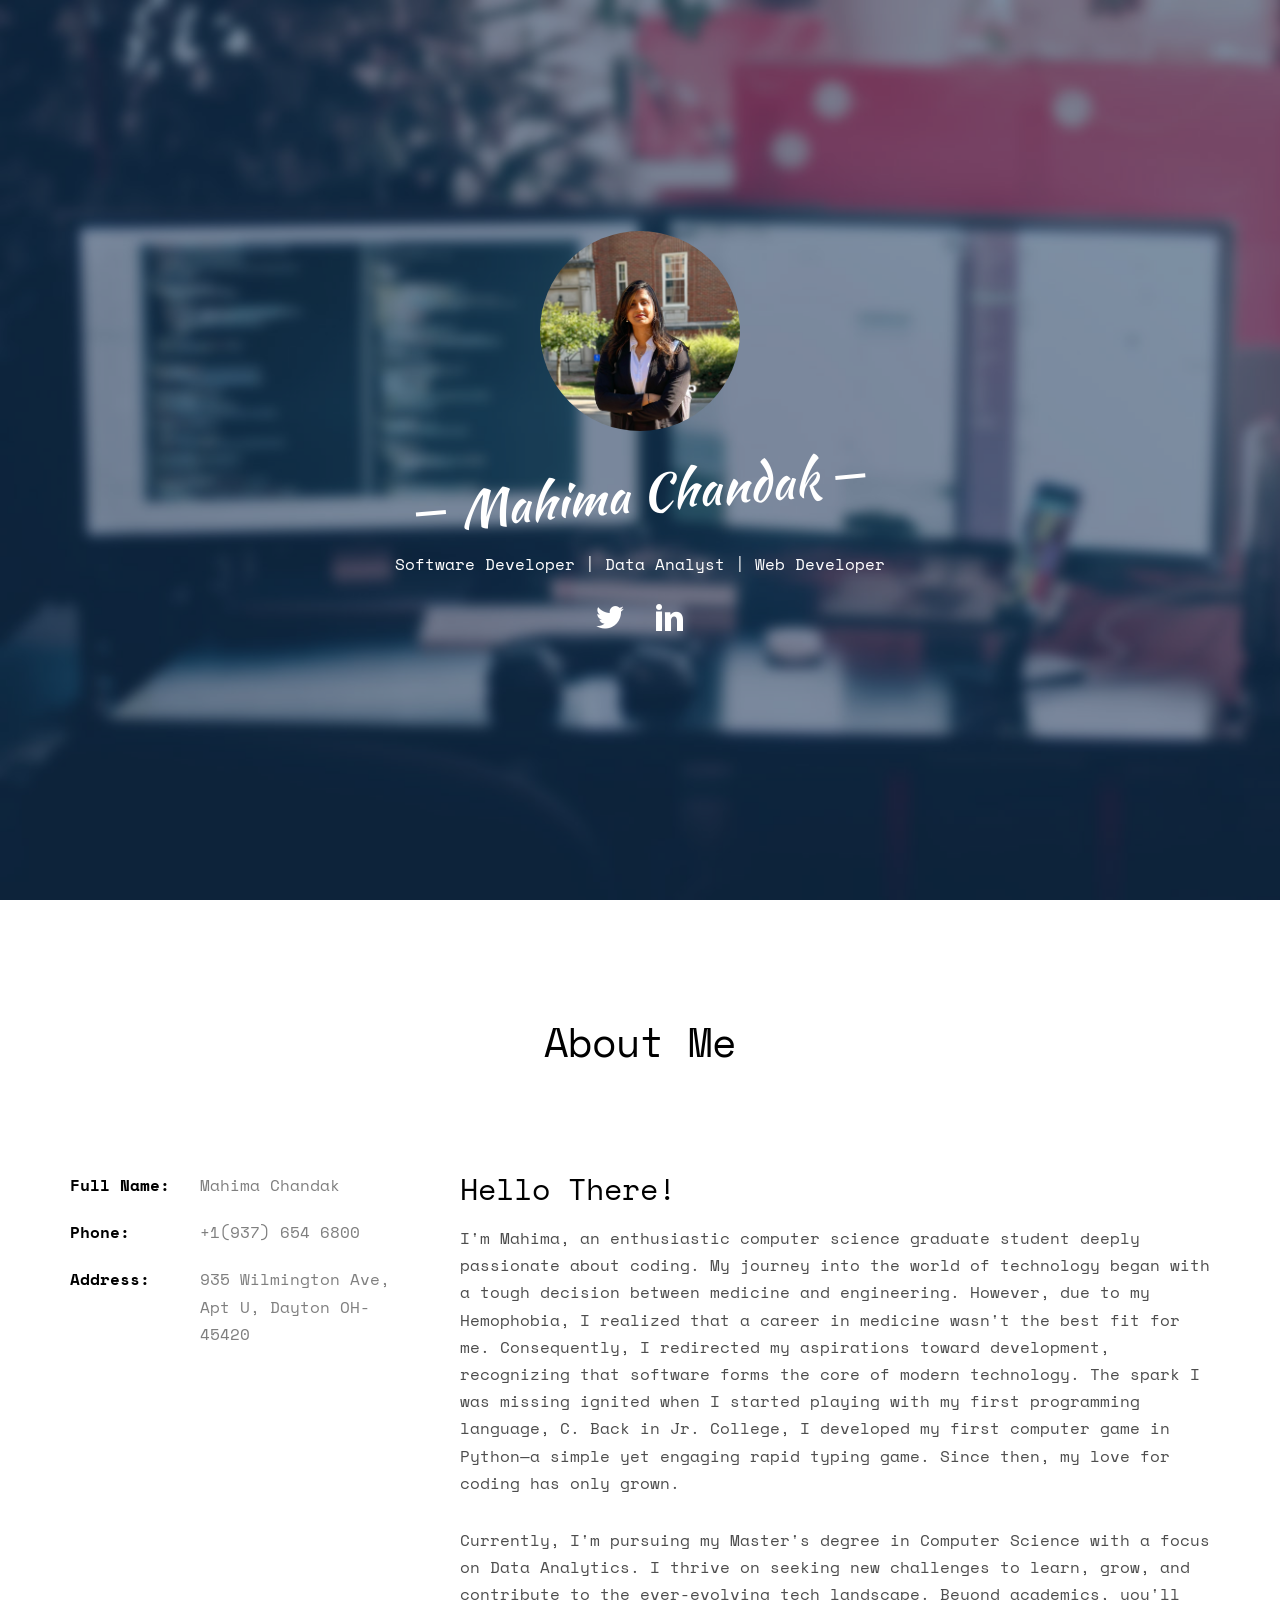
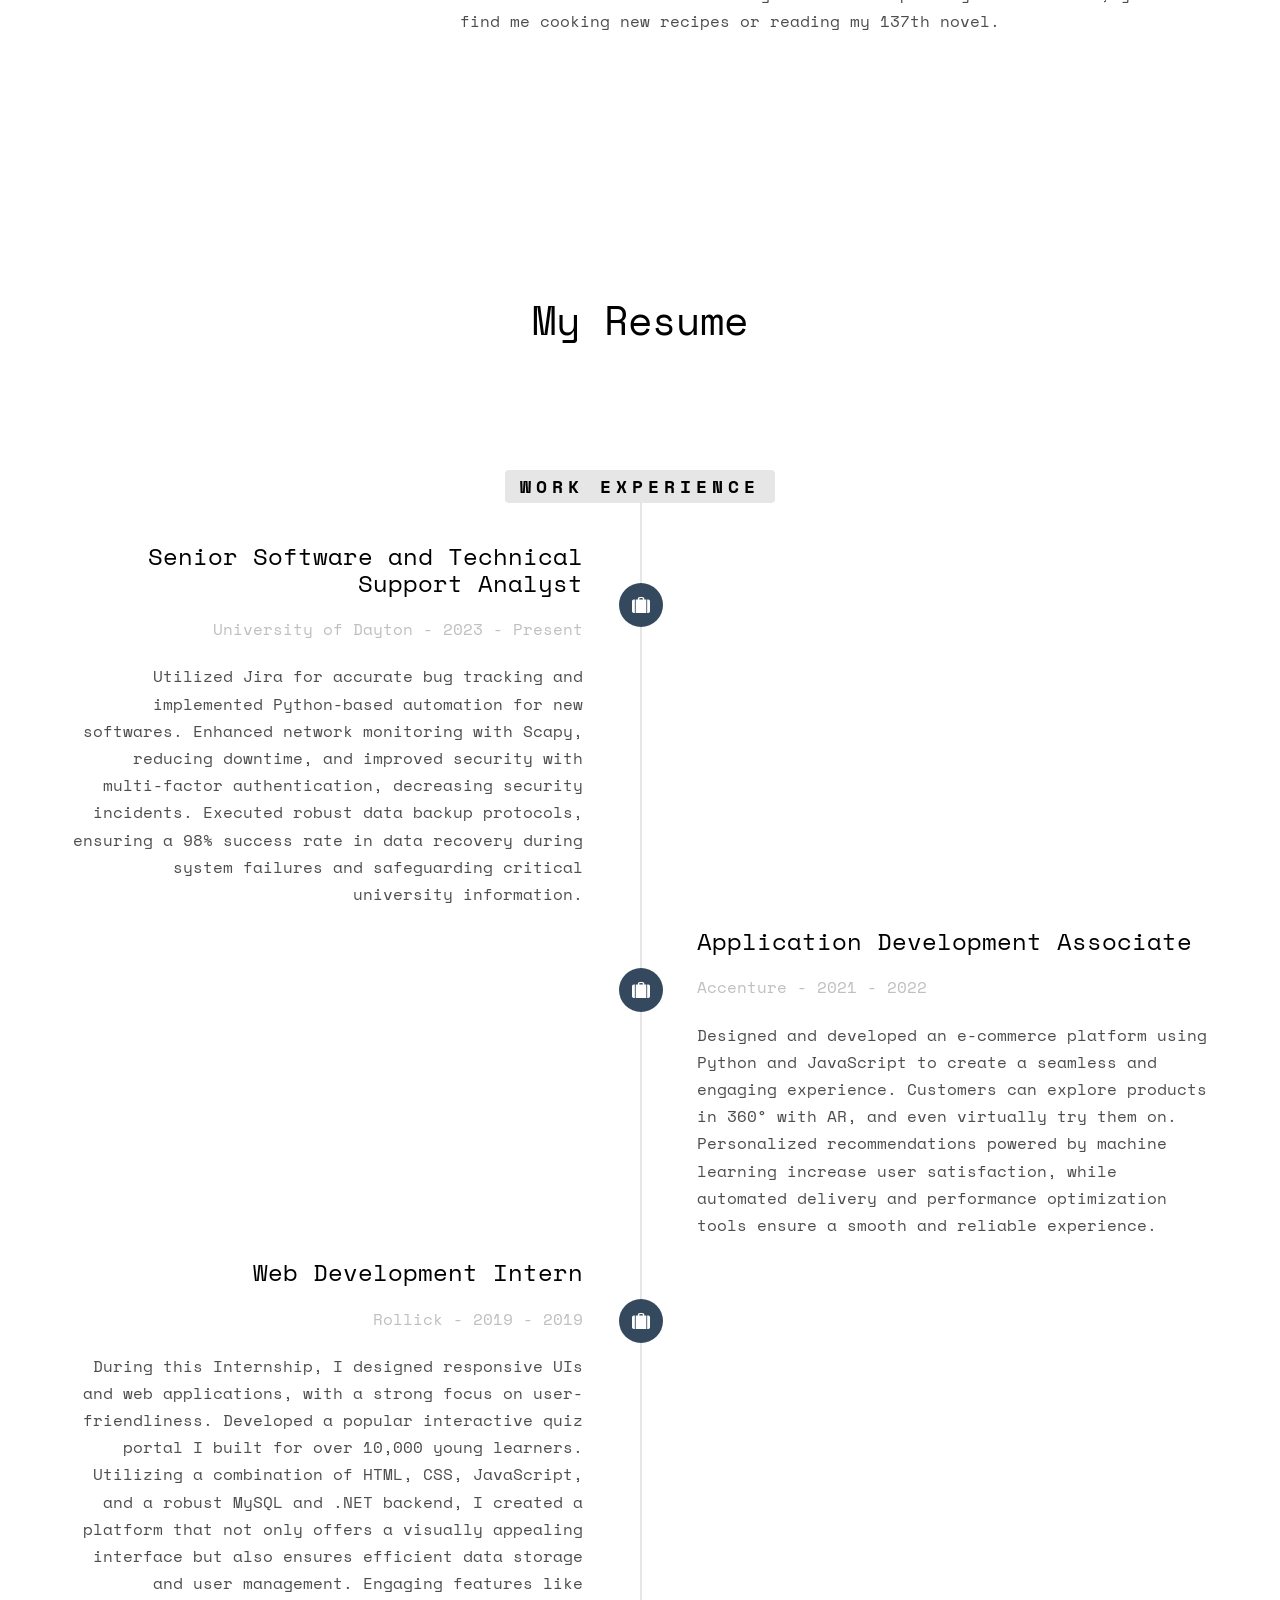
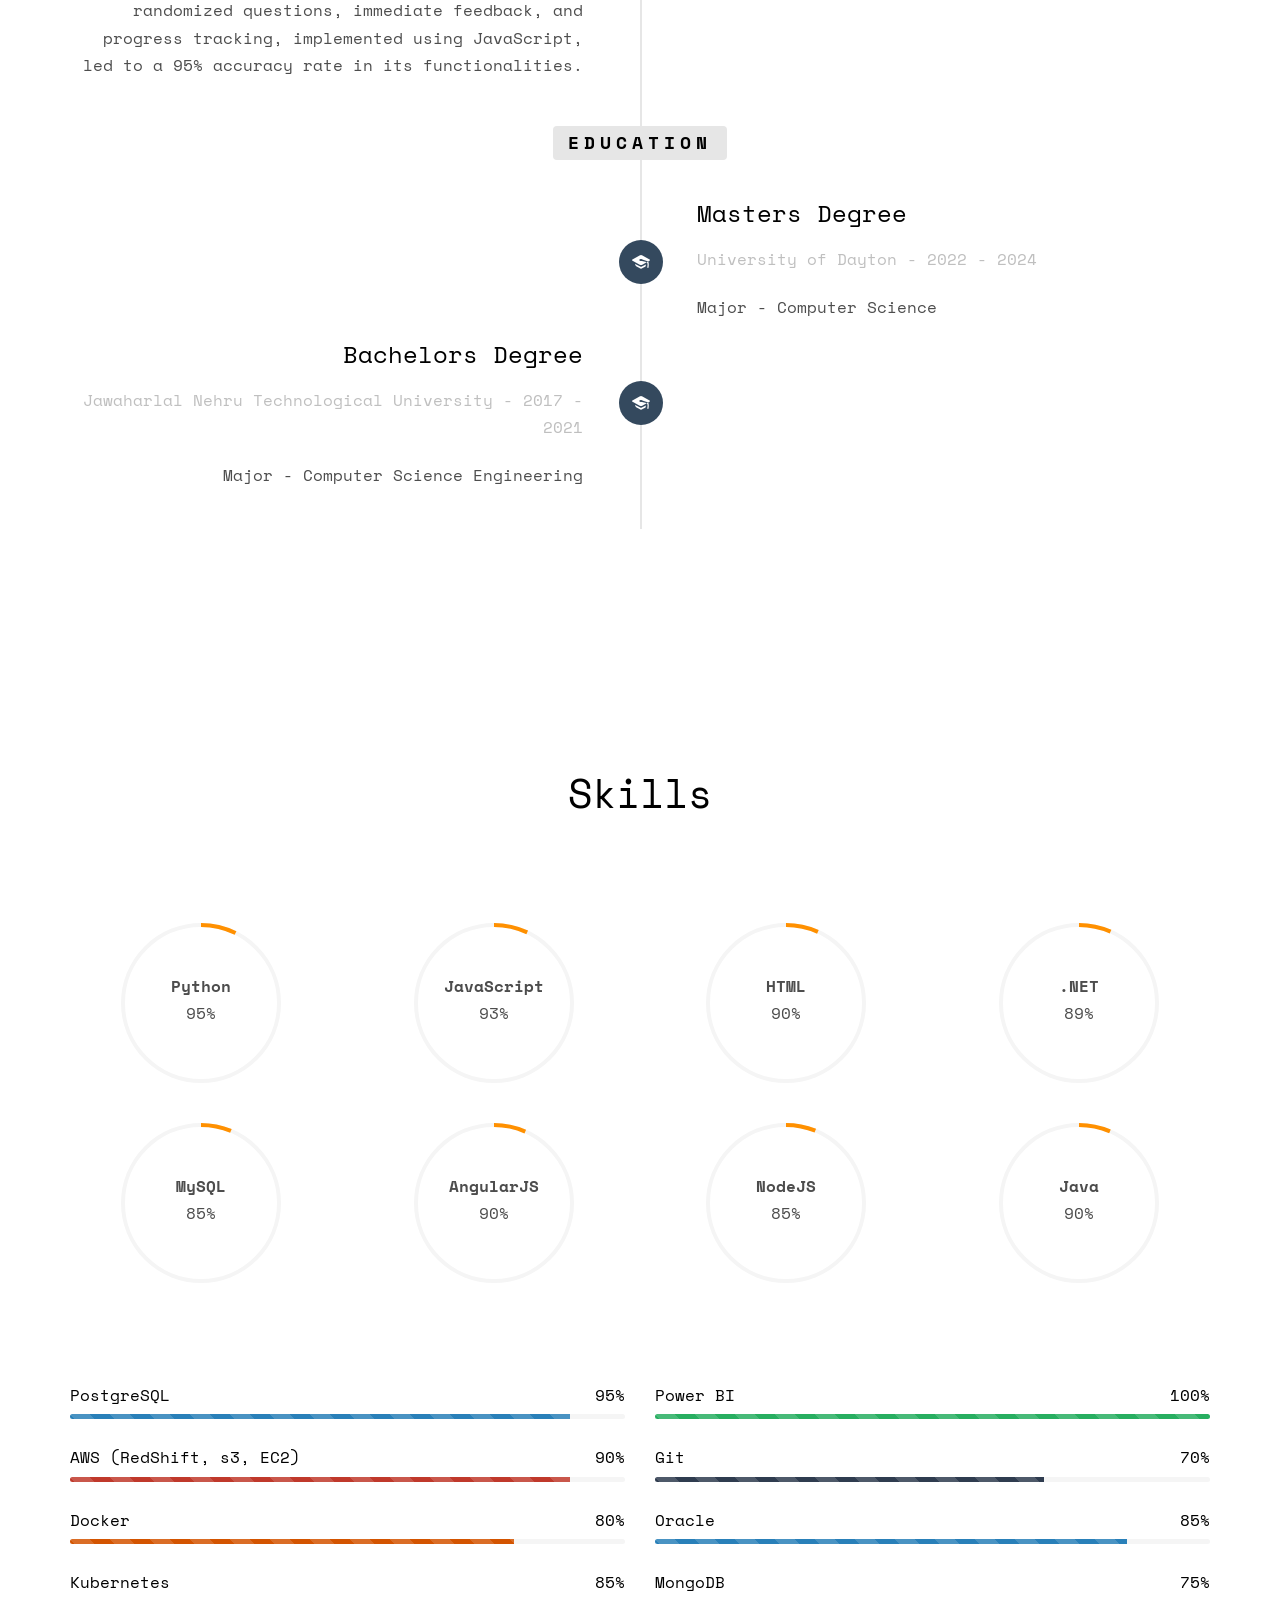
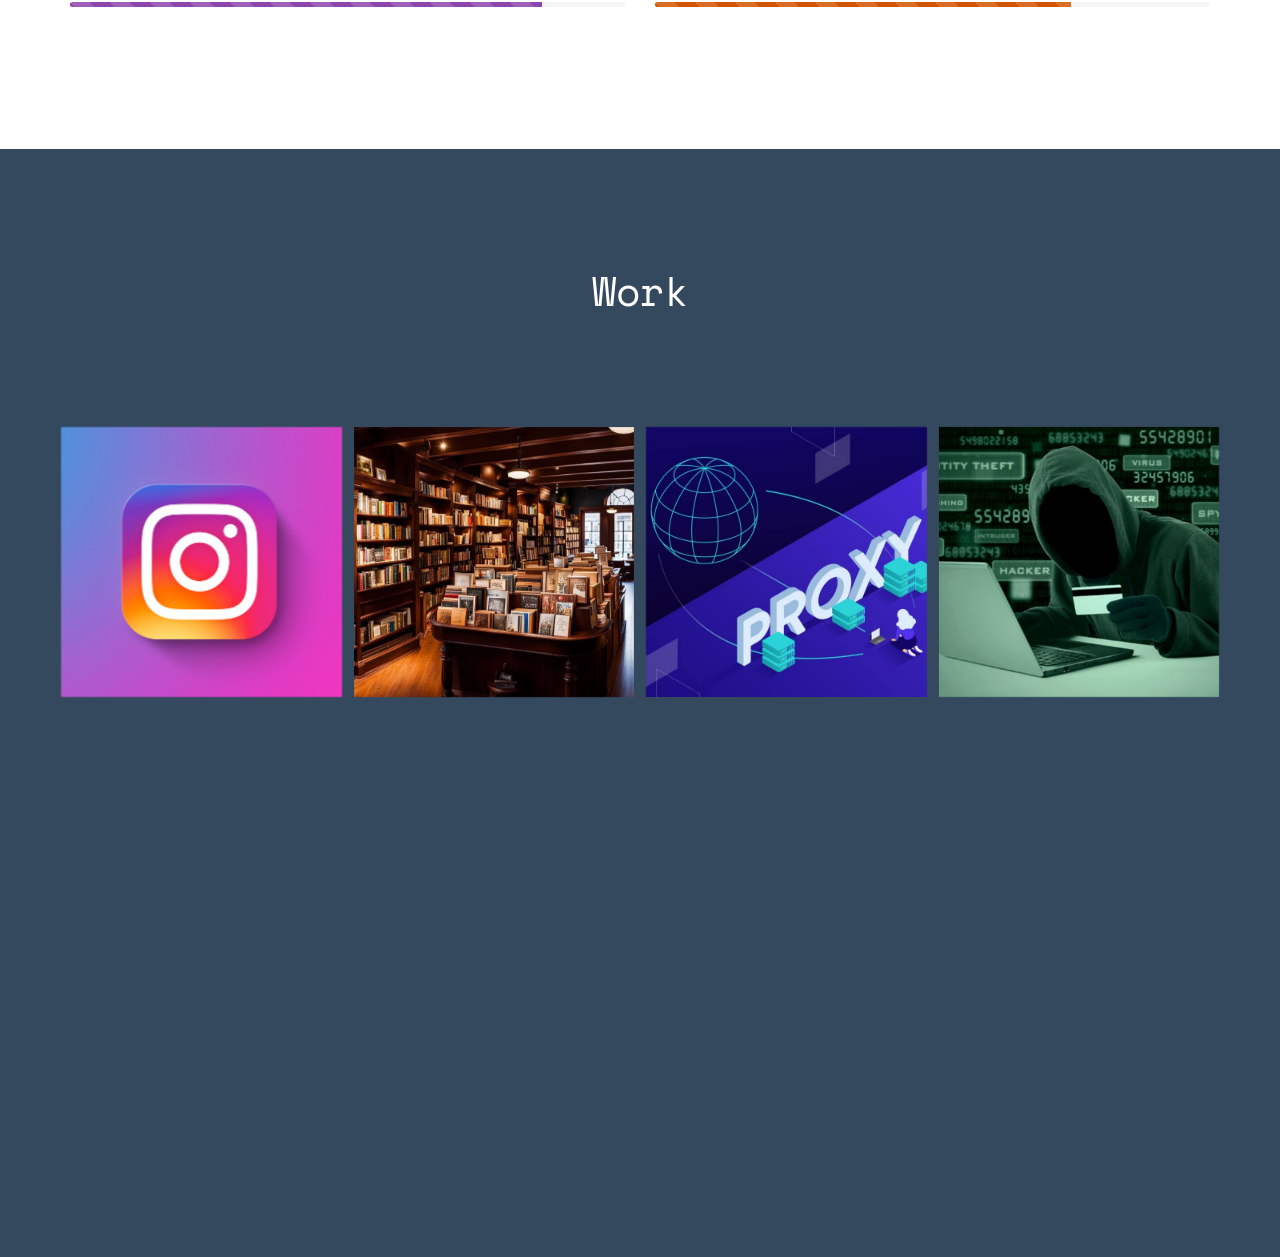
<file: index.html>
<!DOCTYPE HTML>
<html>
	<head>
<!-- Google tag (gtag.js) -->
<script async src="https://www.googletagmanager.com/gtag/js?id=G-WXNJ5VGGKE"></script>
<script>
  window.dataLayer = window.dataLayer || [];
  function gtag(){dataLayer.push(arguments);}
  gtag('js', new Date());

  gtag('config', 'G-WXNJ5VGGKE');
</script>
	<meta charset="utf-8">
	<meta http-equiv="X-UA-Compatible" content="IE=edge">
	<title>Mahima Chandak</title>
	<meta name="viewport" content="width=device-width, initial-scale=1">
	<meta name="description" content="Portfolio site" />

  	<!-- Facebook and Twitter integration -->
	<meta property="og:title" content=""/>
	<meta property="og:image" content=""/>
	<meta property="og:url" content=""/>
	<meta property="og:site_name" content=""/>
	<meta property="og:description" content=""/>
	<meta name="twitter:title" content="" />
	<meta name="twitter:image" content="" />
	<meta name="twitter:url" content="" />
	<meta name="twitter:card" content="" />

	<link href="https://fonts.googleapis.com/css?family=Space+Mono" rel="stylesheet">
	<link href="https://fonts.googleapis.com/css?family=Kaushan+Script" rel="stylesheet">
	
	<!-- Animate.css -->
	<link rel="stylesheet" href="css/animate.css">
	<!-- Icomoon Icon Fonts-->
	<link rel="stylesheet" href="css/icomoon.css">
	<!-- Bootstrap  -->
	<link rel="stylesheet" href="css/bootstrap.css">

	<!-- Theme style  -->
	<link rel="stylesheet" href="css/style.css">

	<!-- Modernizr JS -->
	<script src="js/modernizr-2.6.2.min.js"></script>
	<!-- FOR IE9 below -->
	<!--[if lt IE 9]>
	<script src="js/respond.min.js"></script>
	<![endif]-->

	</head>
	<body>
		
	<div class="fh5co-loader"></div>
	
	<div id="page">	
	<header id="fh5co-header" class="fh5co-cover js-fullheight" role="banner" style="background-image:url(images/cover_bg_3.jpg);" data-stellar-background-ratio="0.5">
		<div class="overlay"></div>
		<div class="container">
			<div class="row">
				<div class="col-md-8 col-md-offset-2 text-center">
					<div class="display-t js-fullheight">
						<div class="display-tc js-fullheight animate-box" data-animate-effect="fadeIn">
							<div class="profile-thumb" style="background:url(images/user-3.jpg);"></div>
							<h1><span>Mahima Chandak</span></h1>
							<h3><span>Software Developer | Data Analyst | Web Developer</span></h3>
							<p>
								<ul class="fh5co-social-icons">
									<li><a href="https://twitter.com/mahimachandak5" target="_blank" rel="noreferrer"><i class="icon-twitter2"></i></a></li>
									<!-- <li><a href="#"><i class="icon-facebook2"></i></a></li> -->
									<li><a href="https://www.linkedin.com/in/chandak-mahima/" target="_blank" rel="noreferrer"x`x`><i class="icon-linkedin2"></i></a></li>
									<!-- <li><a href="#"><i class="icon-dribbble2"></i></a></li> -->
								</ul>
							</p>
						</div>
					</div>
				</div>
			</div>
		</div>
	</header>

	<div id="fh5co-about" class="animate-box">
		<div class="container">
			<div class="row">
				<div class="col-md-8 col-md-offset-2 text-center fh5co-heading">
					<h2>About Me</h2>
				</div>
			</div>
			<div class="row">
				<div class="col-md-4">
					<ul class="info">
						<li><span class="first-block">Full Name:</span><span class="second-block">Mahima Chandak</span></li>
						<li><span class="first-block">Phone:</span><span class="second-block">+1(937) 654 6800</span></li>
						<!-- <li><span class="first-block">Email:</span><span class="second-block">mahimachandak0511@gmail.com</span></li> -->
						<li><span class="first-block">Address:</span><span class="second-block">935 Wilmington Ave, Apt U, Dayton OH-45420</span></li>
					</ul>
				</div>
				<div class="col-md-8">
					<h2>Hello There!</h2>
					<p>I'm Mahima, an enthusiastic computer science graduate student deeply passionate about coding. My journey into the world of technology began with a tough decision between medicine and engineering. However, due to my Hemophobia, I realized that a career in medicine wasn't the best fit for me. Consequently, I redirected my aspirations toward development, recognizing that software forms the core of modern technology.
						The spark I was missing ignited when I started playing with my first programming language, C. Back in Jr. College, I developed my first computer game in Python—a simple yet engaging rapid typing game. Since then, my love for coding has only grown.
						</p>
					<p>Currently, I'm pursuing my Master's degree in Computer Science with a focus on Data Analytics. I thrive on seeking new challenges to learn, grow, and contribute to the ever-evolving tech landscape.
						Beyond academics, you'll find me cooking new recipes or reading my 137th novel. </p>
					<p>
						<!-- <ul class="fh5co-social-icons">
							<li><a href="#"><i class="icon-twitter2"></i></a></li>
							<li><a href="#"><i class="icon-facebook3"></i></a></li>
							<li><a href="#"><i class="icon-linkedin2"></i></a></li>
							<li><a href="#"><i class="icon-dribbble2"></i></a></li>
						</ul> -->
					</p>
				</div>
			</div>
		</div>
	</div>

	<div id="fh5co-resume" class="fh5co-bg-color">
		<div class="container">
			<div class="row animate-box">
				<div class="col-md-8 col-md-offset-2 text-center fh5co-heading">
					<h2>My Resume</h2>
				</div>
			</div>
			<div class="row">
				<div class="col-md-12 col-md-offset-0">
					<ul class="timeline">
						<li class="timeline-heading text-center animate-box">
							<div><h3>Work Experience</h3></div>
						</li>
						<li class="animate-box timeline-unverted">
							<div class="timeline-badge"><i class="icon-suitcase"></i></div>
							<div class="timeline-panel">
								<div class="timeline-heading">
									<h3 class="timeline-title">Senior Software and Technical Support Analyst </h3>
									<span class="company">University of Dayton - 2023 - Present</span>
								</div>
								<div class="timeline-body">
									<p>Utilized Jira for accurate bug tracking and implemented Python-based automation for new softwares. Enhanced network monitoring with Scapy, reducing downtime, and improved security with multi-factor authentication, decreasing security incidents. Executed robust data backup protocols, ensuring a 98% success rate in data recovery during system failures and safeguarding critical university information.</p>
								</div>
							</div>
						</li>
						<li class="timeline-inverted animate-box">
							<div class="timeline-badge"><i class="icon-suitcase"></i></div>
							<div class="timeline-panel">
								<div class="timeline-heading">
									<h3 class="timeline-title">Application Development Associate</h3>
									<span class="company">Accenture - 2021 - 2022</span>
								</div>
								<div class="timeline-body">
									<p>Designed and developed an e-commerce platform using Python and JavaScript to create a seamless and engaging experience. Customers can explore products in 360° with AR, and even virtually try them on. Personalized recommendations powered by machine learning increase user satisfaction, while automated delivery and performance optimization tools ensure a smooth and reliable experience. </p>
								</div>
							</div>
						</li>
						<li class="animate-box timeline-unverted">
							<div class="timeline-badge"><i class="icon-suitcase"></i></div>
							<div class="timeline-panel">
								<div class="timeline-heading">
									<h3 class="timeline-title">Web Development Intern</h3>
									<span class="company">Rollick - 2019 - 2019</span>
								</div>
								<div class="timeline-body">
									<p>During this Internship, I designed responsive UIs and web applications, with a strong focus on user-friendliness. Developed a popular interactive quiz portal I built for over 10,000 young learners. Utilizing a combination of HTML, CSS, JavaScript, and a robust MySQL and .NET backend, I created a platform that not only offers a visually appealing interface but also ensures efficient data storage and user management. Engaging features like randomized questions, immediate feedback, and progress tracking, implemented using JavaScript, led to a 95% accuracy rate in its functionalities. </p>
								</div>
							</div>
						</li>
						<br>
						<li class="timeline-heading text-center animate-box">
							<div><h3>Education</h3></div>
						</li>
						<li class="timeline-inverted animate-box">
							<div class="timeline-badge"><i class="icon-graduation-cap"></i></div>
							<div class="timeline-panel">
								<div class="timeline-heading">
									<h3 class="timeline-title">Masters Degree</h3>
									<span class="company">University of Dayton - 2022 - 2024</span>
								</div>
								<div class="timeline-body">
									<p>Major - Computer Science </p> 
								</div>
							</div>
						</li>
						<li class="animate-box timeline-unverted">
							<div class="timeline-badge"><i class="icon-graduation-cap"></i></div>
							<div class="timeline-panel">
								<div class="timeline-heading">
									<h3 class="timeline-title">Bachelors Degree</h3>
									<span class="company">Jawaharlal Nehru Technological University - 2017 - 2021</span>
								</div>
								<div class="timeline-body">
									<p>Major - Computer Science Engineering</p> 
								</div>
							</div>
						</li>
						<!-- <li class="timeline-inverted animate-box">
							<div class="timeline-badge"><i class="icon-graduation-cap"></i></div>
							<div class="timeline-panel">
								<div class="timeline-heading">
									<h3 class="timeline-title">Diploma Course</h3>
									<span class="company">College Name - 1999 - 2001</span>
								</div>
								<div class="timeline-body">
									<p>Far far away, behind the word mountains, they live in Bookmarksgrove right at the coast of the Semantics, a large language ocean.</p>
								</div>
							</div>
						</li> -->
						<!-- <li class="animate-box timeline-unverted">
							<div class="timeline-badge"><i class="icon-graduation-cap"></i></div>
							<div class="timeline-panel">
								<div class="timeline-heading">
									<h3 class="timeline-title">Graduation</h3>
									<span class="company">College Name - 1994 - 1998</span>
								</div>
								<div class="timeline-body">
									<p>Far far away, behind the word mountains, far from the countries Vokalia and Consonantia, there live the blind texts.</p>
								</div>
							</div>
						</li> -->
			    	</ul>
				</div>
			</div>
		</div>
	</div>
	

	<!-- <div id="fh5co-features" class="animate-box">
		<div class="container">
			<div class="services-padding">
				<div class="row">
					<div class="col-md-8 col-md-offset-2 text-center fh5co-heading">
						<h2>My Services</h2>
					</div>
				</div>
				<div class="row">
					<div class="col-md-4 text-center">
						<div class="feature-left">
							<span class="icon">
								<i class="icon-paintbrush"></i>
							</span>
							<div class="feature-copy">
								<h3>Web Design</h3>
								<p>Facilis ipsum reprehenderit nemo molestias. Aut cum mollitia reprehenderit.</p>
							</div>
						</div>
					</div>

					<div class="col-md-4 text-center">
						<div class="feature-left">
							<span class="icon">
								<i class="icon-briefcase"></i>
							</span>
							<div class="feature-copy">
								<h3>Branding</h3>
								<p>Facilis ipsum reprehenderit nemo molestias. Aut cum mollitia reprehenderit.</p>
							</div>
						</div>

					</div>
					<div class="col-md-4 text-center">
						<div class="feature-left">
							<span class="icon">
								<i class="icon-search"></i>
							</span>
							<div class="feature-copy">
								<h3>Analytics</h3>
								<p>Facilis ipsum reprehenderit nemo molestias. Aut cum mollitia reprehenderit.</p>
							</div>
						</div>
					</div>
				</div>


				<div class="row">
					<div class="col-md-4 text-center">

						<div class="feature-left">
							<span class="icon">
								<i class="icon-bargraph"></i>
							</span>
							<div class="feature-copy">
								<h3>Web Developent</h3>
								<p>Facilis ipsum reprehenderit nemo molestias. Aut cum mollitia reprehenderit.</p>
							</div>
						</div>

					</div>

					<div class="col-md-4 text-center">
						<div class="feature-left">
							<span class="icon">
								<i class="icon-genius"></i>
							</span>
							<div class="feature-copy">
								<h3>Web Marketing</h3>
								<p>Facilis ipsum reprehenderit nemo molestias. Aut cum mollitia reprehenderit.</p>
							</div>
						</div>

					</div>
					<div class="col-md-4 text-center">
						<div class="feature-left">
							<span class="icon">
								<i class="icon-chat"></i>
							</span>
							<div class="feature-copy">
								<h3>Support</h3>
								<p>Facilis ipsum reprehenderit nemo molestias. Aut cum mollitia reprehenderit.</p>
							</div>
						</div>
					</div>
				</div>
			</div>
		</div>
	</div> -->

	<div id="fh5co-skills" class="animate-box">
		<div class="container">
			<div class="row">
				<div class="col-md-8 col-md-offset-2 text-center fh5co-heading">
					<h2>Skills</h2>
				</div>
			</div>
			<div class="row row-pb-md">
				<div class="col-md-3 col-sm-6 col-xs-12 text-center">
					<div class="chart" data-percent="95"><span><strong>Python</strong>95%</span></div>
				</div>
				<div class="col-md-3 col-sm-6 col-xs-12 text-center">
					<div class="chart" data-percent="93"><span><strong>JavaScript</strong>93%</span></div>
				</div>
				<div class="col-md-3 col-sm-6 col-xs-12 text-center">
					<div class="chart" data-percent="90"><span><strong>HTML</strong>90%</span></div>
				</div>

				<div class="col-md-3 col-sm-6 col-xs-12 text-center">
					<div class="chart" data-percent="89"><span><strong>.NET</strong>89%</span></div>
				</div>
				<div class="col-md-3 col-sm-6 col-xs-12 text-center">
					<div class="chart" data-percent="85"><span><strong>MySQL</strong>85%</span></div>
				</div>
				<div class="col-md-3 col-sm-6 col-xs-12 text-center">
					<div class="chart" data-percent="90"><span><strong>AngularJS</strong>90%</span></div>
				</div>
				<div class="col-md-3 col-sm-6 col-xs-12 text-center">
					<div class="chart" data-percent="85"><span><strong>NodeJS</strong>85%</span></div>
				</div>
				<div class="col-md-3 col-sm-6 col-xs-12 text-center">
					<div class="chart" data-percent="90"><span><strong>Java</strong>90%</span></div>
				</div>
			</div>
			<div class="row">
				<div class="col-md-6">
					<div class="progress-wrap">
						<h3><span class="name-left">PostgreSQL</span><span class="value-right">95%</span></h3>
						<div class="progress">
						  <div class="progress-bar progress-bar-1 progress-bar-striped active" role="progressbar"
						  aria-valuenow="90" aria-valuemin="0" aria-valuemax="100" style="width:90%">
						  </div>
						</div>
					</div>
					<div class="progress-wrap">
						<h3><span class="name-left">AWS (RedShift, s3, EC2)</span><span class="value-right">90%</span></h3>
						<div class="progress">
						  <div class="progress-bar progress-bar-2 progress-bar-striped active" role="progressbar"
						  aria-valuenow="90" aria-valuemin="0" aria-valuemax="100" style="width:90%">
						  </div>
						</div>
					</div>
					<div class="progress-wrap">
						<h3><span class="name-left">Docker</span><span class="value-right">80%</span></h3>
						<div class="progress">
						  <div class="progress-bar progress-bar-3 progress-bar-striped active" role="progressbar"
						  aria-valuenow="80" aria-valuemin="0" aria-valuemax="100" style="width:80%">
						  </div>
						</div>
					</div>
					<div class="progress-wrap">
						<h3><span class="name-left">Kubernetes</span><span class="value-right">85%</span></h3>
						<div class="progress">
						  <div class="progress-bar progress-bar-4 progress-bar-striped active" role="progressbar"
						  aria-valuenow="85" aria-valuemin="0" aria-valuemax="100" style="width:85%">
						  </div>
						</div>
					</div>
				</div>
				<div class="col-md-6">
					<div class="progress-wrap">
						<h3><span class="name-left">Power BI</span><span class="value-right">100%</span></h3>
						<div class="progress">
						  <div class="progress-bar progress-bar-5 progress-bar-striped active" role="progressbar"
						  aria-valuenow="100" aria-valuemin="0" aria-valuemax="100" style="width:100%">
						  </div>
						</div>
					</div>
					<div class="progress-wrap">
						<h3><span class="name-left">Git</span><span class="value-right">70%</span></h3>
						<div class="progress">
						  <div class="progress-bar progress-bar-striped active" role="progressbar"
						  aria-valuenow="70" aria-valuemin="0" aria-valuemax="100" style="width:70%">
						  </div>
						</div>
					</div>
					<div class="progress-wrap">
						<h3><span class="name-left">Oracle</span><span class="value-right">85%</span></h3>
						<div class="progress">
						  <div class="progress-bar progress-bar-1 progress-bar-striped active" role="progressbar"
						  aria-valuenow="85" aria-valuemin="0" aria-valuemax="100" style="width:85%">
						  </div>
						</div>
					</div>
					<div class="progress-wrap">
						<h3><span class="name-left">MongoDB</span><span class="value-right">75%</span></h3>
						<div class="progress">
						  <div class="progress-bar progress-bar-3 progress-bar-striped active" role="progressbar"
						  aria-valuenow="75" aria-valuemin="0" aria-valuemax="100" style="width:75%">
						  </div>
						</div>
					</div>
				</div>
			</div>
		</div>
	</div>

	<div id="fh5co-work" class="fh5co-bg-dark">
		<div class="container">
			<div class="row animate-box">
				<div class="col-md-8 col-md-offset-2 text-center fh5co-heading">
					<h2>Work</h2>
				</div>
			</div>
			<div class="row">
				<div class="col-md-3 text-center col-padding animate-box">
					<a href="#" class="work" style="background-image: url(images/portfolio-1.webp);">
						<div class="desc">
							<h3>Instagram Database</h3>
							<span>Analyzed Instagram website functionalities, optimizing schema efficiency through an Oracle database system design. Implemented a user-friendly web interface for the Instagram database.</span>
						</div>
					</a>
				</div>
				<div class="col-md-3 text-center col-padding animate-box">
					<a href="#" class="work" style="background-image: url(images/portfolio-2.jpg);">
						<div class="desc">
							<h3>Bookstore Database</h3>
							<span>Designed and implemented SQL relational database tables for a retail bookstore, executing queries for orders and sales. Collaborated on a web interface to enhance the user experience for seamless interaction with the database.</span>
						</div>
					</a>
				</div>
				<div class="col-md-3 text-center col-padding animate-box">
					<a href="#" class="work" style="background-image: url(images/portfolio-3.jpg);">
						<div class="desc">
							<h3>HTTP Web Proxy Server</h3>
							<span>Built a web proxy server using Python 3’s socket for efficient TCP connections. This project optimized website loading times by serving frequently accessed pages from a local cache, demonstrating proficiency in network programming, caching strategies. </span>
						</div>
					</a>
				</div>
				<div class="col-md-3 text-center col-padding animate-box">
					<a href="#" class="work" style="background-image: url(images/portfolio-4.jpg);">
						<div class="desc">
							<h3>Credit Card Fraud Detection</h3>
							<span>Built a fraud detection model using Python's scikit-learn and C# for logistic regression on Kaggle's credit card data, leveraging Pandas, NumPy, and Matplotlib for data analysis and visualization.

							</span>
						</div>
					</a>
				</div>
				<!-- <div class="col-md-3 text-center col-padding animate-box">
					<a href="#" class="work" style="background-image: url(images/portfolio-5.jpg);">
						<div class="desc">
							<h3>Project Name</h3>
							<span>Website</span>
						</div>
					</a>
				</div> -->
				<!-- <div class="col-md-3 text-center col-padding animate-box">
					<a href="#" class="work" style="background-image: url(images/portfolio-6.jpg);">
						<div class="desc">
							<h3>Project Name</h3>
							<span>Illustration</span>
						</div>
					</a>
				</div> -->
				<!-- <div class="col-md-3 text-center col-padding animate-box">
					<a href="#" class="work" style="background-image: url(images/portfolio-7.jpg);">
						<div class="desc">
							<h3>Project Name</h3>
							<span>Brading</span>
						</div>
					</a>
				</div> -->
				<!-- <div class="col-md-3 text-center col-padding animate-box">
					<a href="#" class="work" style="background-image: url(images/portfolio-8.jpg);">
						<div class="desc">
							<h3>Project Name</h3>
							<span>Illustration</span>
						</div>
					</a>
				</div> -->
			</div>
		</div>
	</div>
	
	<div id="fh5co-started" class="fh5co-bg-dark">
		<div class="overlay"></div>
		<div class="container">
			<div class="row animate-box">
				<div class="col-md-8 col-md-offset-2 text-center fh5co-heading">
					<h2>Hire Me!</h2>
					<p>Whether you're looking to hire a developer or just want to chat and learn more about my work, I hope this portfolio provides a glimpse. If not, feel free to reach out to me on LinkedIn or email me at mahimachandak0511@gmail.com.</p>
					<!-- <p><a href="#" class="btn btn-default btn-lg">Contact Us</a></p> -->
				</div>
			</div>
		</div>
	</div>
	
	<!-- <div id="fh5co-footer">
		<div class="container">
			<div class="row">
				<div class="col-md-12">
					<p>&copy; 2017 Free HTML5 Template. All Rights Reserved. <br>Designed by <a href="http://freehtml5.co" target="_blank">FreeHTML5.co</a> Demo Images: <a href="http://unsplash.com" target="_blank">Unsplash</a></p>
				</div>
			</div>
		</div>
	</div> -->

	<div class="gototop js-top">
		<a href="#" class="js-gotop"><i class="icon-arrow-up22"></i></a>
	</div>
	
	<!-- jQuery -->
	<script src="js/jquery.min.js"></script>
	<!-- jQuery Easing -->
	<script src="js/jquery.easing.1.3.js"></script>
	<!-- Bootstrap -->
	<script src="js/bootstrap.min.js"></script>
	<!-- Waypoints -->
	<script src="js/jquery.waypoints.min.js"></script>
	<!-- Stellar Parallax -->
	<script src="js/jquery.stellar.min.js"></script>
	<!-- Easy PieChart -->
	<script src="js/jquery.easypiechart.min.js"></script>
	
	<!-- Main -->
	<script src="js/main.js"></script>

	</body>
</html>
</file>
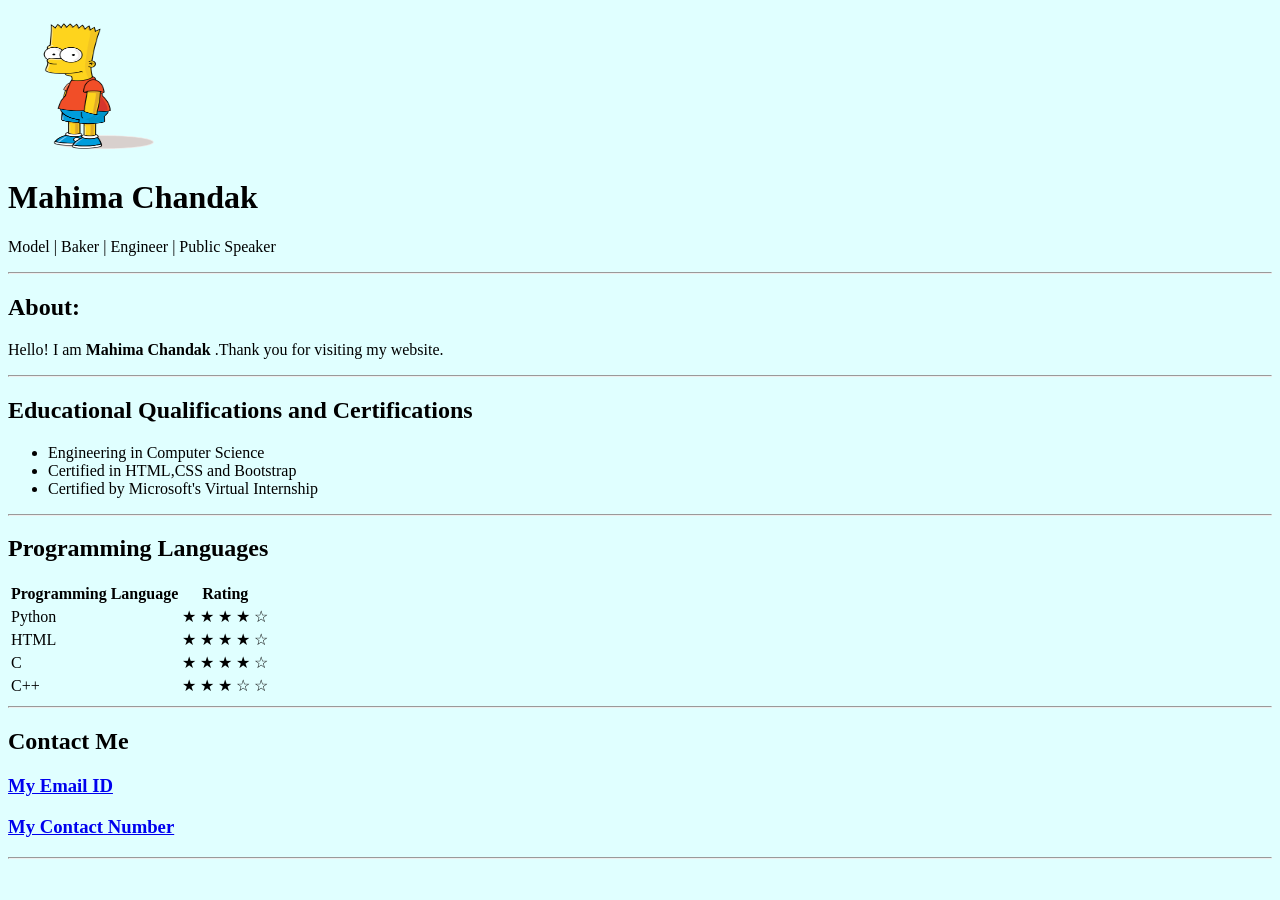
<file: mahimas portfolio.html>
<html>
<head>
    <title> Mahima Chandak</title>
    </head>
    <body style="background-color: lightcyan">
          <img src="bart.png"  height="150px" width="150px" style="border: 50%"> 
        <h1> Mahima Chandak</h1>
        
        <p> Model | Baker | Engineer | Public Speaker</p>
        <hr>
        <h2> About:</h2>
        <p> Hello! I am<b> Mahima Chandak</b> .Thank you for visiting my website. </p>
        <hr>

          <h2> Educational Qualifications and Certifications</h2>
        <ul> 
        <li> Engineering in Computer Science</li>
        <li> Certified in HTML,CSS and Bootstrap </li>
            <li> Certified by Microsoft's Virtual Internship</li>
        
        </ul>
        <hr>
          <h2> Programming Languages</h2>
        <table>
        <thead>
            <tr>
             <th> Programming Language</th>
                <th> Rating</th>
                  </tr>
              </thead>
            <tbody> 
            <tr>
            <td> Python</td>
            <td> &#9733 &#9733 &#9733 &#9733 &#9734</td>    
                
                </tr>
                 <tr>
            <td> HTML</td>
            <td> &#9733 &#9733 &#9733 &#9733 &#9734</td>    
                
                </tr>
                 <tr>
            <td> C</td>
            <td> &#9733 &#9733 &#9733 &#9733 &#9734 </td>    
                
                </tr>
             <tr>
            <td> C++</td>
            <td> &#9733 &#9733 &#9733 &#9734 &#9734</td>    
                
                </tr>
            
            </tbody>
        
        </table>
        <hr>
        <h2> Contact Me</h2>
        <a href="Email.html"> <h3> My Email ID</h3></a>
        <a href="number.html"> <h3> My Contact Number</h3></a> 
        <hr>
        
        
        
    
    
    
    
    
    
    </body>
    
    
    
    
    
    
</html>
</file>
<file: css/icomoon.css>
@font-face {
    font-family: 'icomoon';
    src:    url('fonts/icomoon.eot?1oniuf');
    src:    url('fonts/icomoon.eot?1oniuf#iefix') format('embedded-opentype'),
        url('fonts/icomoon.ttf?1oniuf') format('truetype'),
        url('fonts/icomoon.woff?1oniuf') format('woff'),
        url('fonts/icomoon.svg?1oniuf#icomoon') format('svg');
    font-weight: normal;
    font-style: normal;
}

[class^="icon-"], [class*=" icon-"] {
    /* use !important to prevent issues with browser extensions that change fonts */
    font-family: 'icomoon' !important;
    speak: none;
    font-style: normal;
    font-weight: normal;
    font-variant: normal;
    text-transform: none;
    line-height: 1;

    /* Better Font Rendering =========== */
    -webkit-font-smoothing: antialiased;
    -moz-osx-font-smoothing: grayscale;
}

.icon-mobile:before {
    content: "\e000";
}
.icon-laptop:before {
    content: "\e001";
}
.icon-desktop:before {
    content: "\e002";
}
.icon-tablet:before {
    content: "\e003";
}
.icon-phone:before {
    content: "\e004";
}
.icon-document:before {
    content: "\e005";
}
.icon-documents:before {
    content: "\e006";
}
.icon-search:before {
    content: "\e007";
}
.icon-clipboard:before {
    content: "\e008";
}
.icon-newspaper:before {
    content: "\e009";
}
.icon-notebook:before {
    content: "\e00a";
}
.icon-book-open:before {
    content: "\e00b";
}
.icon-browser:before {
    content: "\e00c";
}
.icon-calendar:before {
    content: "\e00d";
}
.icon-presentation:before {
    content: "\e00e";
}
.icon-picture:before {
    content: "\e00f";
}
.icon-pictures:before {
    content: "\e010";
}
.icon-video:before {
    content: "\e011";
}
.icon-camera:before {
    content: "\e012";
}
.icon-printer:before {
    content: "\e013";
}
.icon-toolbox:before {
    content: "\e014";
}
.icon-briefcase:before {
    content: "\e015";
}
.icon-wallet:before {
    content: "\e016";
}
.icon-gift:before {
    content: "\e017";
}
.icon-bargraph:before {
    content: "\e018";
}
.icon-grid:before {
    content: "\e019";
}
.icon-expand:before {
    content: "\e01a";
}
.icon-focus:before {
    content: "\e01b";
}
.icon-edit:before {
    content: "\e01c";
}
.icon-adjustments:before {
    content: "\e01d";
}
.icon-ribbon:before {
    content: "\e01e";
}
.icon-hourglass:before {
    content: "\e01f";
}
.icon-lock:before {
    content: "\e020";
}
.icon-megaphone:before {
    content: "\e021";
}
.icon-shield:before {
    content: "\e022";
}
.icon-trophy:before {
    content: "\e023";
}
.icon-flag:before {
    content: "\e024";
}
.icon-map:before {
    content: "\e025";
}
.icon-puzzle:before {
    content: "\e026";
}
.icon-basket:before {
    content: "\e027";
}
.icon-envelope:before {
    content: "\e028";
}
.icon-streetsign:before {
    content: "\e029";
}
.icon-telescope:before {
    content: "\e02a";
}
.icon-gears:before {
    content: "\e02b";
}
.icon-key:before {
    content: "\e02c";
}
.icon-paperclip:before {
    content: "\e02d";
}
.icon-attachment:before {
    content: "\e02e";
}
.icon-pricetags:before {
    content: "\e02f";
}
.icon-lightbulb:before {
    content: "\e030";
}
.icon-layers:before {
    content: "\e031";
}
.icon-pencil:before {
    content: "\e032";
}
.icon-tools:before {
    content: "\e033";
}
.icon-tools-2:before {
    content: "\e034";
}
.icon-scissors:before {
    content: "\e035";
}
.icon-paintbrush:before {
    content: "\e036";
}
.icon-magnifying-glass:before {
    content: "\e037";
}
.icon-circle-compass:before {
    content: "\e038";
}
.icon-linegraph:before {
    content: "\e039";
}
.icon-mic:before {
    content: "\e03a";
}
.icon-strategy:before {
    content: "\e03b";
}
.icon-beaker:before {
    content: "\e03c";
}
.icon-caution:before {
    content: "\e03d";
}
.icon-recycle:before {
    content: "\e03e";
}
.icon-anchor:before {
    content: "\e03f";
}
.icon-profile-male:before {
    content: "\e040";
}
.icon-profile-female:before {
    content: "\e041";
}
.icon-bike:before {
    content: "\e042";
}
.icon-wine:before {
    content: "\e043";
}
.icon-hotairballoon:before {
    content: "\e044";
}
.icon-globe:before {
    content: "\e045";
}
.icon-genius:before {
    content: "\e046";
}
.icon-map-pin:before {
    content: "\e047";
}
.icon-dial:before {
    content: "\e048";
}
.icon-chat:before {
    content: "\e049";
}
.icon-heart:before {
    content: "\e04a";
}
.icon-cloud:before {
    content: "\e04b";
}
.icon-upload:before {
    content: "\e04c";
}
.icon-download:before {
    content: "\e04d";
}
.icon-target:before {
    content: "\e04e";
}
.icon-hazardous:before {
    content: "\e04f";
}
.icon-piechart:before {
    content: "\e050";
}
.icon-speedometer:before {
    content: "\e051";
}
.icon-global:before {
    content: "\e052";
}
.icon-compass:before {
    content: "\e053";
}
.icon-lifesaver:before {
    content: "\e054";
}
.icon-clock:before {
    content: "\e055";
}
.icon-aperture:before {
    content: "\e056";
}
.icon-quote:before {
    content: "\e057";
}
.icon-scope:before {
    content: "\e058";
}
.icon-alarmclock:before {
    content: "\e059";
}
.icon-refresh:before {
    content: "\e05a";
}
.icon-happy:before {
    content: "\e05b";
}
.icon-sad:before {
    content: "\e05c";
}
.icon-facebook:before {
    content: "\e05d";
}
.icon-twitter:before {
    content: "\e05e";
}
.icon-googleplus:before {
    content: "\e05f";
}
.icon-rss:before {
    content: "\e060";
}
.icon-tumblr:before {
    content: "\e061";
}
.icon-linkedin:before {
    content: "\e062";
}
.icon-dribbble:before {
    content: "\e063";
}
.icon-box2:before {
    content: "\ea82";
}
.icon-write:before {
    content: "\ea83";
}
.icon-clock2:before {
    content: "\ea84";
}
.icon-reply2:before {
    content: "\ea85";
}
.icon-reply-all2:before {
    content: "\ea86";
}
.icon-forward2:before {
    content: "\ea87";
}
.icon-flag2:before {
    content: "\ea88";
}
.icon-search2:before {
    content: "\ea89";
}
.icon-trash2:before {
    content: "\ea8a";
}
.icon-envelope2:before {
    content: "\ea8b";
}
.icon-bubble:before {
    content: "\ea8c";
}
.icon-bubbles:before {
    content: "\ea8d";
}
.icon-user2:before {
    content: "\ea8e";
}
.icon-users2:before {
    content: "\ea8f";
}
.icon-cloud2:before {
    content: "\ea90";
}
.icon-download2:before {
    content: "\ea91";
}
.icon-upload2:before {
    content: "\ea92";
}
.icon-rain:before {
    content: "\ea93";
}
.icon-sun:before {
    content: "\ea94";
}
.icon-moon2:before {
    content: "\ea95";
}
.icon-bell2:before {
    content: "\ea96";
}
.icon-folder2:before {
    content: "\ea97";
}
.icon-pin2:before {
    content: "\ea98";
}
.icon-sound2:before {
    content: "\ea99";
}
.icon-microphone:before {
    content: "\ea9a";
}
.icon-camera2:before {
    content: "\ea9b";
}
.icon-image2:before {
    content: "\ea9c";
}
.icon-cog2:before {
    content: "\ea9d";
}
.icon-calendar2:before {
    content: "\ea9e";
}
.icon-book2:before {
    content: "\ea9f";
}
.icon-map-marker:before {
    content: "\eaa0";
}
.icon-store:before {
    content: "\eaa1";
}
.icon-support:before {
    content: "\eaa2";
}
.icon-tag2:before {
    content: "\eaa3";
}
.icon-heart2:before {
    content: "\eaa4";
}
.icon-video-camera:before {
    content: "\eaa5";
}
.icon-trophy2:before {
    content: "\eaa6";
}
.icon-cart:before {
    content: "\eaa7";
}
.icon-eye2:before {
    content: "\eaa8";
}
.icon-cancel:before {
    content: "\eaa9";
}
.icon-chart:before {
    content: "\eaaa";
}
.icon-target2:before {
    content: "\eaab";
}
.icon-printer2:before {
    content: "\eaac";
}
.icon-location2:before {
    content: "\eaad";
}
.icon-bookmark2:before {
    content: "\eaae";
}
.icon-monitor:before {
    content: "\eaaf";
}
.icon-cross2:before {
    content: "\eab0";
}
.icon-plus2:before {
    content: "\eab1";
}
.icon-left:before {
    content: "\eab2";
}
.icon-up:before {
    content: "\eab3";
}
.icon-browser2:before {
    content: "\eab4";
}
.icon-windows:before {
    content: "\eab5";
}
.icon-switch2:before {
    content: "\eab6";
}
.icon-dashboard:before {
    content: "\eab7";
}
.icon-play:before {
    content: "\eab8";
}
.icon-fast-forward:before {
    content: "\eab9";
}
.icon-next:before {
    content: "\eaba";
}
.icon-refresh2:before {
    content: "\eabb";
}
.icon-film:before {
    content: "\eabc";
}
.icon-home2:before {
    content: "\eabd";
}
.icon-add-to-list:before {
    content: "\e901";
}
.icon-classic-computer:before {
    content: "\e902";
}
.icon-controller-fast-backward:before {
    content: "\e903";
}
.icon-creative-commons-attribution:before {
    content: "\e904";
}
.icon-creative-commons-noderivs:before {
    content: "\e905";
}
.icon-creative-commons-noncommercial-eu:before {
    content: "\e906";
}
.icon-creative-commons-noncommercial-us:before {
    content: "\e907";
}
.icon-creative-commons-public-domain:before {
    content: "\e908";
}
.icon-creative-commons-remix:before {
    content: "\e909";
}
.icon-creative-commons-share:before {
    content: "\e90a";
}
.icon-creative-commons-sharealike:before {
    content: "\e90b";
}
.icon-creative-commons:before {
    content: "\e90c";
}
.icon-document-landscape:before {
    content: "\e90d";
}
.icon-remove-user:before {
    content: "\e90e";
}
.icon-warning:before {
    content: "\e90f";
}
.icon-arrow-bold-down:before {
    content: "\e910";
}
.icon-arrow-bold-left:before {
    content: "\e911";
}
.icon-arrow-bold-right:before {
    content: "\e912";
}
.icon-arrow-bold-up:before {
    content: "\e913";
}
.icon-arrow-down:before {
    content: "\e914";
}
.icon-arrow-left:before {
    content: "\e915";
}
.icon-arrow-long-down:before {
    content: "\e916";
}
.icon-arrow-long-left:before {
    content: "\e917";
}
.icon-arrow-long-right:before {
    content: "\e918";
}
.icon-arrow-long-up:before {
    content: "\e919";
}
.icon-arrow-right:before {
    content: "\e91a";
}
.icon-arrow-up:before {
    content: "\e91b";
}
.icon-arrow-with-circle-down:before {
    content: "\e91c";
}
.icon-arrow-with-circle-left:before {
    content: "\e91d";
}
.icon-arrow-with-circle-right:before {
    content: "\e91e";
}
.icon-arrow-with-circle-up:before {
    content: "\e91f";
}
.icon-bookmark:before {
    content: "\e920";
}
.icon-bookmarks:before {
    content: "\e921";
}
.icon-chevron-down:before {
    content: "\e922";
}
.icon-chevron-left:before {
    content: "\e923";
}
.icon-chevron-right:before {
    content: "\e924";
}
.icon-chevron-small-down:before {
    content: "\e925";
}
.icon-chevron-small-left:before {
    content: "\e926";
}
.icon-chevron-small-right:before {
    content: "\e927";
}
.icon-chevron-small-up:before {
    content: "\e928";
}
.icon-chevron-thin-down:before {
    content: "\e929";
}
.icon-chevron-thin-left:before {
    content: "\e92a";
}
.icon-chevron-thin-right:before {
    content: "\e92b";
}
.icon-chevron-thin-up:before {
    content: "\e92c";
}
.icon-chevron-up:before {
    content: "\e92d";
}
.icon-chevron-with-circle-down:before {
    content: "\e92e";
}
.icon-chevron-with-circle-left:before {
    content: "\e92f";
}
.icon-chevron-with-circle-right:before {
    content: "\e930";
}
.icon-chevron-with-circle-up:before {
    content: "\e931";
}
.icon-cloud3:before {
    content: "\e932";
}
.icon-controller-fast-forward:before {
    content: "\e933";
}
.icon-controller-jump-to-start:before {
    content: "\e934";
}
.icon-controller-next:before {
    content: "\e935";
}
.icon-controller-paus:before {
    content: "\e936";
}
.icon-controller-play:before {
    content: "\e937";
}
.icon-controller-record:before {
    content: "\e938";
}
.icon-controller-stop:before {
    content: "\e939";
}
.icon-controller-volume:before {
    content: "\e93a";
}
.icon-dot-single:before {
    content: "\e93b";
}
.icon-dots-three-horizontal:before {
    content: "\e93c";
}
.icon-dots-three-vertical:before {
    content: "\e93d";
}
.icon-dots-two-horizontal:before {
    content: "\e93e";
}
.icon-dots-two-vertical:before {
    content: "\e93f";
}
.icon-download3:before {
    content: "\e940";
}
.icon-emoji-flirt:before {
    content: "\e941";
}
.icon-flow-branch:before {
    content: "\e942";
}
.icon-flow-cascade:before {
    content: "\e943";
}
.icon-flow-line:before {
    content: "\e944";
}
.icon-flow-parallel:before {
    content: "\e945";
}
.icon-flow-tree:before {
    content: "\e946";
}
.icon-install:before {
    content: "\e947";
}
.icon-layers2:before {
    content: "\e948";
}
.icon-open-book:before {
    content: "\e949";
}
.icon-resize-100:before {
    content: "\e94a";
}
.icon-resize-full-screen:before {
    content: "\e94b";
}
.icon-save:before {
    content: "\e94c";
}
.icon-select-arrows:before {
    content: "\e94d";
}
.icon-sound-mute:before {
    content: "\e94e";
}
.icon-sound:before {
    content: "\e94f";
}
.icon-trash:before {
    content: "\e950";
}
.icon-triangle-down:before {
    content: "\e951";
}
.icon-triangle-left:before {
    content: "\e952";
}
.icon-triangle-right:before {
    content: "\e953";
}
.icon-triangle-up:before {
    content: "\e954";
}
.icon-uninstall:before {
    content: "\e955";
}
.icon-upload-to-cloud:before {
    content: "\e956";
}
.icon-upload3:before {
    content: "\e957";
}
.icon-add-user:before {
    content: "\e958";
}
.icon-address:before {
    content: "\e959";
}
.icon-adjust:before {
    content: "\e95a";
}
.icon-air:before {
    content: "\e95b";
}
.icon-aircraft-landing:before {
    content: "\e95c";
}
.icon-aircraft-take-off:before {
    content: "\e95d";
}
.icon-aircraft:before {
    content: "\e95e";
}
.icon-align-bottom:before {
    content: "\e95f";
}
.icon-align-horizontal-middle:before {
    content: "\e960";
}
.icon-align-left:before {
    content: "\e961";
}
.icon-align-right:before {
    content: "\e962";
}
.icon-align-top:before {
    content: "\e963";
}
.icon-align-vertical-middle:before {
    content: "\e964";
}
.icon-archive:before {
    content: "\e965";
}
.icon-area-graph:before {
    content: "\e966";
}
.icon-attachment2:before {
    content: "\e967";
}
.icon-awareness-ribbon:before {
    content: "\e968";
}
.icon-back-in-time:before {
    content: "\e969";
}
.icon-back:before {
    content: "\e96a";
}
.icon-bar-graph:before {
    content: "\e96b";
}
.icon-battery:before {
    content: "\e96c";
}
.icon-beamed-note:before {
    content: "\e96d";
}
.icon-bell:before {
    content: "\e96e";
}
.icon-blackboard:before {
    content: "\e96f";
}
.icon-block:before {
    content: "\e970";
}
.icon-book:before {
    content: "\e971";
}
.icon-bowl:before {
    content: "\e972";
}
.icon-box:before {
    content: "\e973";
}
.icon-briefcase2:before {
    content: "\e974";
}
.icon-browser3:before {
    content: "\e975";
}
.icon-brush:before {
    content: "\e976";
}
.icon-bucket:before {
    content: "\e977";
}
.icon-cake:before {
    content: "\e978";
}
.icon-calculator:before {
    content: "\e979";
}
.icon-calendar3:before {
    content: "\e97a";
}
.icon-camera3:before {
    content: "\e97b";
}
.icon-ccw:before {
    content: "\e97c";
}
.icon-chat2:before {
    content: "\e97d";
}
.icon-check:before {
    content: "\e97e";
}
.icon-circle-with-cross:before {
    content: "\e97f";
}
.icon-circle-with-minus:before {
    content: "\e980";
}
.icon-circle-with-plus:before {
    content: "\e981";
}
.icon-circle:before {
    content: "\e982";
}
.icon-circular-graph:before {
    content: "\e983";
}
.icon-clapperboard:before {
    content: "\e984";
}
.icon-clipboard2:before {
    content: "\e985";
}
.icon-clock3:before {
    content: "\e986";
}
.icon-code:before {
    content: "\e987";
}
.icon-cog:before {
    content: "\e988";
}
.icon-colours:before {
    content: "\e989";
}
.icon-compass2:before {
    content: "\e98a";
}
.icon-copy:before {
    content: "\e98b";
}
.icon-credit-card:before {
    content: "\e98c";
}
.icon-credit:before {
    content: "\e98d";
}
.icon-cross:before {
    content: "\e98e";
}
.icon-cup:before {
    content: "\e98f";
}
.icon-cw:before {
    content: "\e990";
}
.icon-cycle:before {
    content: "\e991";
}
.icon-database:before {
    content: "\e992";
}
.icon-dial-pad:before {
    content: "\e993";
}
.icon-direction:before {
    content: "\e994";
}
.icon-document2:before {
    content: "\e995";
}
.icon-documents2:before {
    content: "\e996";
}
.icon-drink:before {
    content: "\e997";
}
.icon-drive:before {
    content: "\e998";
}
.icon-drop:before {
    content: "\e999";
}
.icon-edit2:before {
    content: "\e99a";
}
.icon-email:before {
    content: "\e99b";
}
.icon-emoji-happy:before {
    content: "\e99c";
}
.icon-emoji-neutral:before {
    content: "\e99d";
}
.icon-emoji-sad:before {
    content: "\e99e";
}
.icon-erase:before {
    content: "\e99f";
}
.icon-eraser:before {
    content: "\e9a0";
}
.icon-export:before {
    content: "\e9a1";
}
.icon-eye:before {
    content: "\e9a2";
}
.icon-feather:before {
    content: "\e9a3";
}
.icon-flag3:before {
    content: "\e9a4";
}
.icon-flash:before {
    content: "\e9a5";
}
.icon-flashlight:before {
    content: "\e9a6";
}
.icon-flat-brush:before {
    content: "\e9a7";
}
.icon-folder-images:before {
    content: "\e9a8";
}
.icon-folder-music:before {
    content: "\e9a9";
}
.icon-folder-video:before {
    content: "\e9aa";
}
.icon-folder:before {
    content: "\e9ab";
}
.icon-forward:before {
    content: "\e9ac";
}
.icon-funnel:before {
    content: "\e9ad";
}
.icon-game-controller:before {
    content: "\e9ae";
}
.icon-gauge:before {
    content: "\e9af";
}
.icon-globe2:before {
    content: "\e9b0";
}
.icon-graduation-cap:before {
    content: "\e9b1";
}
.icon-grid2:before {
    content: "\e9b2";
}
.icon-hair-cross:before {
    content: "\e9b3";
}
.icon-hand:before {
    content: "\e9b4";
}
.icon-heart-outlined:before {
    content: "\e9b5";
}
.icon-heart3:before {
    content: "\e9b6";
}
.icon-help-with-circle:before {
    content: "\e9b7";
}
.icon-help:before {
    content: "\e9b8";
}
.icon-home:before {
    content: "\e9b9";
}
.icon-hour-glass:before {
    content: "\e9ba";
}
.icon-image-inverted:before {
    content: "\e9bb";
}
.icon-image:before {
    content: "\e9bc";
}
.icon-images:before {
    content: "\e9bd";
}
.icon-inbox:before {
    content: "\e9be";
}
.icon-infinity:before {
    content: "\e9bf";
}
.icon-info-with-circle:before {
    content: "\e9c0";
}
.icon-info:before {
    content: "\e9c1";
}
.icon-key2:before {
    content: "\e9c2";
}
.icon-keyboard:before {
    content: "\e9c3";
}
.icon-lab-flask:before {
    content: "\e9c4";
}
.icon-landline:before {
    content: "\e9c5";
}
.icon-language:before {
    content: "\e9c6";
}
.icon-laptop2:before {
    content: "\e9c7";
}
.icon-leaf:before {
    content: "\e9c8";
}
.icon-level-down:before {
    content: "\e9c9";
}
.icon-level-up:before {
    content: "\e9ca";
}
.icon-lifebuoy:before {
    content: "\e9cb";
}
.icon-light-bulb:before {
    content: "\e9cc";
}
.icon-light-down:before {
    content: "\e9cd";
}
.icon-light-up:before {
    content: "\e9ce";
}
.icon-line-graph:before {
    content: "\e9cf";
}
.icon-link:before {
    content: "\e9d0";
}
.icon-list:before {
    content: "\e9d1";
}
.icon-location-pin:before {
    content: "\e9d2";
}
.icon-location:before {
    content: "\e9d3";
}
.icon-lock-open:before {
    content: "\e9d4";
}
.icon-lock2:before {
    content: "\e9d5";
}
.icon-log-out:before {
    content: "\e9d6";
}
.icon-login:before {
    content: "\e9d7";
}
.icon-loop:before {
    content: "\e9d8";
}
.icon-magnet:before {
    content: "\e9d9";
}
.icon-magnifying-glass2:before {
    content: "\e9da";
}
.icon-mail:before {
    content: "\e9db";
}
.icon-man:before {
    content: "\e9dc";
}
.icon-map2:before {
    content: "\e9dd";
}
.icon-mask:before {
    content: "\e9de";
}
.icon-medal:before {
    content: "\e9df";
}
.icon-megaphone2:before {
    content: "\e9e0";
}
.icon-menu:before {
    content: "\e9e1";
}
.icon-message:before {
    content: "\e9e2";
}
.icon-mic2:before {
    content: "\e9e3";
}
.icon-minus:before {
    content: "\e9e4";
}
.icon-mobile2:before {
    content: "\e9e5";
}
.icon-modern-mic:before {
    content: "\e9e6";
}
.icon-moon:before {
    content: "\e9e7";
}
.icon-mouse:before {
    content: "\e9e8";
}
.icon-music:before {
    content: "\e9e9";
}
.icon-network:before {
    content: "\e9ea";
}
.icon-new-message:before {
    content: "\e9eb";
}
.icon-new:before {
    content: "\e9ec";
}
.icon-news:before {
    content: "\e9ed";
}
.icon-note:before {
    content: "\e9ee";
}
.icon-notification:before {
    content: "\e9ef";
}
.icon-old-mobile:before {
    content: "\e9f0";
}
.icon-old-phone:before {
    content: "\e9f1";
}
.icon-palette:before {
    content: "\e9f2";
}
.icon-paper-plane:before {
    content: "\e9f3";
}
.icon-pencil2:before {
    content: "\e9f4";
}
.icon-phone2:before {
    content: "\e9f5";
}
.icon-pie-chart:before {
    content: "\e9f6";
}
.icon-pin:before {
    content: "\e9f7";
}
.icon-plus:before {
    content: "\e9f8";
}
.icon-popup:before {
    content: "\e9f9";
}
.icon-power-plug:before {
    content: "\e9fa";
}
.icon-price-ribbon:before {
    content: "\e9fb";
}
.icon-price-tag:before {
    content: "\e9fc";
}
.icon-print:before {
    content: "\e9fd";
}
.icon-progress-empty:before {
    content: "\e9fe";
}
.icon-progress-full:before {
    content: "\e9ff";
}
.icon-progress-one:before {
    content: "\ea00";
}
.icon-progress-two:before {
    content: "\ea01";
}
.icon-publish:before {
    content: "\ea02";
}
.icon-quote2:before {
    content: "\ea03";
}
.icon-radio:before {
    content: "\ea04";
}
.icon-reply-all:before {
    content: "\ea05";
}
.icon-reply:before {
    content: "\ea06";
}
.icon-retweet:before {
    content: "\ea07";
}
.icon-rocket:before {
    content: "\ea08";
}
.icon-round-brush:before {
    content: "\ea09";
}
.icon-rss2:before {
    content: "\ea0a";
}
.icon-ruler:before {
    content: "\ea0b";
}
.icon-scissors2:before {
    content: "\ea0c";
}
.icon-share-alternitive:before {
    content: "\ea0d";
}
.icon-share:before {
    content: "\ea0e";
}
.icon-shareable:before {
    content: "\ea0f";
}
.icon-shield2:before {
    content: "\ea10";
}
.icon-shop:before {
    content: "\ea11";
}
.icon-shopping-bag:before {
    content: "\ea12";
}
.icon-shopping-basket:before {
    content: "\ea13";
}
.icon-shopping-cart:before {
    content: "\ea14";
}
.icon-shuffle:before {
    content: "\ea15";
}
.icon-signal:before {
    content: "\ea16";
}
.icon-sound-mix:before {
    content: "\ea17";
}
.icon-sports-club:before {
    content: "\ea18";
}
.icon-spreadsheet:before {
    content: "\ea19";
}
.icon-squared-cross:before {
    content: "\ea1a";
}
.icon-squared-minus:before {
    content: "\ea1b";
}
.icon-squared-plus:before {
    content: "\ea1c";
}
.icon-star-outlined:before {
    content: "\ea1d";
}
.icon-star:before {
    content: "\ea1e";
}
.icon-stopwatch:before {
    content: "\ea1f";
}
.icon-suitcase:before {
    content: "\ea20";
}
.icon-swap:before {
    content: "\ea21";
}
.icon-sweden:before {
    content: "\ea22";
}
.icon-switch:before {
    content: "\ea23";
}
.icon-tablet2:before {
    content: "\ea24";
}
.icon-tag:before {
    content: "\ea25";
}
.icon-text-document-inverted:before {
    content: "\ea26";
}
.icon-text-document:before {
    content: "\ea27";
}
.icon-text:before {
    content: "\ea28";
}
.icon-thermometer:before {
    content: "\ea29";
}
.icon-thumbs-down:before {
    content: "\ea2a";
}
.icon-thumbs-up:before {
    content: "\ea2b";
}
.icon-thunder-cloud:before {
    content: "\ea2c";
}
.icon-ticket:before {
    content: "\ea2d";
}
.icon-time-slot:before {
    content: "\ea2e";
}
.icon-tools2:before {
    content: "\ea2f";
}
.icon-traffic-cone:before {
    content: "\ea30";
}
.icon-tree:before {
    content: "\ea31";
}
.icon-trophy3:before {
    content: "\ea32";
}
.icon-tv:before {
    content: "\ea33";
}
.icon-typing:before {
    content: "\ea34";
}
.icon-unread:before {
    content: "\ea35";
}
.icon-untag:before {
    content: "\ea36";
}
.icon-user:before {
    content: "\ea37";
}
.icon-users:before {
    content: "\ea38";
}
.icon-v-card:before {
    content: "\ea39";
}
.icon-video2:before {
    content: "\ea3a";
}
.icon-vinyl:before {
    content: "\ea3b";
}
.icon-voicemail:before {
    content: "\ea3c";
}
.icon-wallet2:before {
    content: "\ea3d";
}
.icon-water:before {
    content: "\ea3e";
}
.icon-500px-with-circle:before {
    content: "\ea3f";
}
.icon-500px:before {
    content: "\ea40";
}
.icon-basecamp:before {
    content: "\ea41";
}
.icon-behance:before {
    content: "\ea42";
}
.icon-creative-cloud:before {
    content: "\ea43";
}
.icon-dropbox:before {
    content: "\ea44";
}
.icon-evernote:before {
    content: "\ea45";
}
.icon-flattr:before {
    content: "\ea46";
}
.icon-foursquare:before {
    content: "\ea47";
}
.icon-google-drive:before {
    content: "\ea48";
}
.icon-google-hangouts:before {
    content: "\ea49";
}
.icon-grooveshark:before {
    content: "\ea4a";
}
.icon-icloud:before {
    content: "\ea4b";
}
.icon-mixi:before {
    content: "\ea4c";
}
.icon-onedrive:before {
    content: "\ea4d";
}
.icon-paypal:before {
    content: "\ea4e";
}
.icon-picasa:before {
    content: "\ea4f";
}
.icon-qq:before {
    content: "\ea50";
}
.icon-rdio-with-circle:before {
    content: "\ea51";
}
.icon-renren:before {
    content: "\ea52";
}
.icon-scribd:before {
    content: "\ea53";
}
.icon-sina-weibo:before {
    content: "\ea54";
}
.icon-skype-with-circle:before {
    content: "\ea55";
}
.icon-skype:before {
    content: "\ea56";
}
.icon-slideshare:before {
    content: "\ea57";
}
.icon-smashing:before {
    content: "\ea58";
}
.icon-soundcloud:before {
    content: "\ea59";
}
.icon-spotify-with-circle:before {
    content: "\ea5a";
}
.icon-spotify:before {
    content: "\ea5b";
}
.icon-swarm:before {
    content: "\ea5c";
}
.icon-vine-with-circle:before {
    content: "\ea5d";
}
.icon-vine:before {
    content: "\ea5e";
}
.icon-vk-alternitive:before {
    content: "\ea5f";
}
.icon-vk-with-circle:before {
    content: "\ea60";
}
.icon-vk:before {
    content: "\ea61";
}
.icon-xing-with-circle:before {
    content: "\ea62";
}
.icon-xing:before {
    content: "\ea63";
}
.icon-yelp:before {
    content: "\ea64";
}
.icon-dribbble-with-circle:before {
    content: "\ea65";
}
.icon-dribbble2:before {
    content: "\ea66";
}
.icon-facebook-with-circle:before {
    content: "\ea67";
}
.icon-facebook2:before {
    content: "\ea68";
}
.icon-flickr-with-circle:before {
    content: "\ea69";
}
.icon-flickr:before {
    content: "\ea6a";
}
.icon-github-with-circle:before {
    content: "\ea6b";
}
.icon-github:before {
    content: "\ea6c";
}
.icon-google-with-circle:before {
    content: "\ea6d";
}
.icon-google:before {
    content: "\ea6e";
}
.icon-instagram-with-circle:before {
    content: "\ea6f";
}
.icon-instagram:before {
    content: "\ea70";
}
.icon-lastfm-with-circle:before {
    content: "\ea71";
}
.icon-lastfm:before {
    content: "\ea72";
}
.icon-linkedin-with-circle:before {
    content: "\ea73";
}
.icon-linkedin2:before {
    content: "\ea74";
}
.icon-pinterest-with-circle:before {
    content: "\ea75";
}
.icon-pinterest:before {
    content: "\ea76";
}
.icon-rdio:before {
    content: "\ea77";
}
.icon-stumbleupon-with-circle:before {
    content: "\ea78";
}
.icon-stumbleupon:before {
    content: "\ea79";
}
.icon-tumblr-with-circle:before {
    content: "\ea7a";
}
.icon-tumblr2:before {
    content: "\ea7b";
}
.icon-twitter-with-circle:before {
    content: "\ea7c";
}
.icon-twitter2:before {
    content: "\ea7d";
}
.icon-vimeo-with-circle:before {
    content: "\ea7e";
}
.icon-vimeo:before {
    content: "\ea7f";
}
.icon-youtube-with-circle:before {
    content: "\ea80";
}
.icon-youtube:before {
    content: "\ea81";
}
.icon-home3:before {
    content: "\eabe";
}
.icon-home22:before {
    content: "\eabf";
}
.icon-home32:before {
    content: "\eac0";
}
.icon-office:before {
    content: "\eac1";
}
.icon-newspaper2:before {
    content: "\eac2";
}
.icon-pencil3:before {
    content: "\eac3";
}
.icon-pencil22:before {
    content: "\eac4";
}
.icon-quill:before {
    content: "\eac5";
}
.icon-pen:before {
    content: "\eac6";
}
.icon-blog:before {
    content: "\eac7";
}
.icon-eyedropper:before {
    content: "\eac8";
}
.icon-droplet:before {
    content: "\eac9";
}
.icon-paint-format:before {
    content: "\eaca";
}
.icon-image3:before {
    content: "\eacb";
}
.icon-images2:before {
    content: "\eacc";
}
.icon-camera4:before {
    content: "\eacd";
}
.icon-headphones:before {
    content: "\eace";
}
.icon-music2:before {
    content: "\eacf";
}
.icon-play2:before {
    content: "\ead0";
}
.icon-film2:before {
    content: "\ead1";
}
.icon-video-camera2:before {
    content: "\ead2";
}
.icon-dice:before {
    content: "\ead3";
}
.icon-pacman:before {
    content: "\ead4";
}
.icon-spades:before {
    content: "\ead5";
}
.icon-clubs:before {
    content: "\ead6";
}
.icon-diamonds:before {
    content: "\ead7";
}
.icon-bullhorn:before {
    content: "\ead8";
}
.icon-connection:before {
    content: "\ead9";
}
.icon-podcast:before {
    content: "\eada";
}
.icon-feed:before {
    content: "\eadb";
}
.icon-mic3:before {
    content: "\eadc";
}
.icon-book3:before {
    content: "\eadd";
}
.icon-books:before {
    content: "\eade";
}
.icon-library:before {
    content: "\eadf";
}
.icon-file-text:before {
    content: "\eae0";
}
.icon-profile:before {
    content: "\eae1";
}
.icon-file-empty:before {
    content: "\eae2";
}
.icon-files-empty:before {
    content: "\eae3";
}
.icon-file-text2:before {
    content: "\eae4";
}
.icon-file-picture:before {
    content: "\eae5";
}
.icon-file-music:before {
    content: "\eae6";
}
.icon-file-play:before {
    content: "\eae7";
}
.icon-file-video:before {
    content: "\eae8";
}
.icon-file-zip:before {
    content: "\eae9";
}
.icon-copy2:before {
    content: "\eaea";
}
.icon-paste:before {
    content: "\eaeb";
}
.icon-stack:before {
    content: "\eaec";
}
.icon-folder3:before {
    content: "\eaed";
}
.icon-folder-open:before {
    content: "\eaee";
}
.icon-folder-plus:before {
    content: "\eaef";
}
.icon-folder-minus:before {
    content: "\eaf0";
}
.icon-folder-download:before {
    content: "\eaf1";
}
.icon-folder-upload:before {
    content: "\eaf2";
}
.icon-price-tag2:before {
    content: "\eaf3";
}
.icon-price-tags:before {
    content: "\eaf4";
}
.icon-barcode:before {
    content: "\eaf5";
}
.icon-qrcode:before {
    content: "\eaf6";
}
.icon-ticket2:before {
    content: "\eaf7";
}
.icon-cart2:before {
    content: "\eaf8";
}
.icon-coin-dollar:before {
    content: "\eaf9";
}
.icon-coin-euro:before {
    content: "\eafa";
}
.icon-coin-pound:before {
    content: "\eafb";
}
.icon-coin-yen:before {
    content: "\eafc";
}
.icon-credit-card2:before {
    content: "\eafd";
}
.icon-calculator2:before {
    content: "\eafe";
}
.icon-lifebuoy2:before {
    content: "\eaff";
}
.icon-phone3:before {
    content: "\eb00";
}
.icon-phone-hang-up:before {
    content: "\eb01";
}
.icon-address-book:before {
    content: "\eb02";
}
.icon-envelop:before {
    content: "\eb03";
}
.icon-pushpin:before {
    content: "\eb04";
}
.icon-location3:before {
    content: "\eb05";
}
.icon-location22:before {
    content: "\eb06";
}
.icon-compass3:before {
    content: "\eb07";
}
.icon-compass22:before {
    content: "\eb08";
}
.icon-map3:before {
    content: "\eb09";
}
.icon-map22:before {
    content: "\eb0a";
}
.icon-history:before {
    content: "\eb0b";
}
.icon-clock4:before {
    content: "\eb0c";
}
.icon-clock22:before {
    content: "\eb0d";
}
.icon-alarm:before {
    content: "\eb0e";
}
.icon-bell3:before {
    content: "\eb0f";
}
.icon-stopwatch2:before {
    content: "\eb10";
}
.icon-calendar4:before {
    content: "\eb11";
}
.icon-printer3:before {
    content: "\eb12";
}
.icon-keyboard2:before {
    content: "\eb13";
}
.icon-display:before {
    content: "\eb14";
}
.icon-laptop3:before {
    content: "\eb15";
}
.icon-mobile3:before {
    content: "\eb16";
}
.icon-mobile22:before {
    content: "\eb17";
}
.icon-tablet3:before {
    content: "\eb18";
}
.icon-tv2:before {
    content: "\eb19";
}
.icon-drawer:before {
    content: "\eb1a";
}
.icon-drawer2:before {
    content: "\eb1b";
}
.icon-box-add:before {
    content: "\eb1c";
}
.icon-box-remove:before {
    content: "\eb1d";
}
.icon-download4:before {
    content: "\eb1e";
}
.icon-upload4:before {
    content: "\eb1f";
}
.icon-floppy-disk:before {
    content: "\eb20";
}
.icon-drive2:before {
    content: "\eb21";
}
.icon-database2:before {
    content: "\eb22";
}
.icon-undo:before {
    content: "\eb23";
}
.icon-redo:before {
    content: "\eb24";
}
.icon-undo2:before {
    content: "\eb25";
}
.icon-redo2:before {
    content: "\eb26";
}
.icon-forward3:before {
    content: "\eb27";
}
.icon-reply3:before {
    content: "\eb28";
}
.icon-bubble2:before {
    content: "\eb29";
}
.icon-bubbles2:before {
    content: "\eb2a";
}
.icon-bubbles22:before {
    content: "\eb2b";
}
.icon-bubble22:before {
    content: "\eb2c";
}
.icon-bubbles3:before {
    content: "\eb2d";
}
.icon-bubbles4:before {
    content: "\eb2e";
}
.icon-user3:before {
    content: "\eb2f";
}
.icon-users3:before {
    content: "\eb30";
}
.icon-user-plus:before {
    content: "\eb31";
}
.icon-user-minus:before {
    content: "\eb32";
}
.icon-user-check:before {
    content: "\eb33";
}
.icon-user-tie:before {
    content: "\eb34";
}
.icon-quotes-left:before {
    content: "\eb35";
}
.icon-quotes-right:before {
    content: "\eb36";
}
.icon-hour-glass2:before {
    content: "\eb37";
}
.icon-spinner:before {
    content: "\eb38";
}
.icon-spinner2:before {
    content: "\eb39";
}
.icon-spinner3:before {
    content: "\eb3a";
}
.icon-spinner4:before {
    content: "\eb3b";
}
.icon-spinner5:before {
    content: "\eb3c";
}
.icon-spinner6:before {
    content: "\eb3d";
}
.icon-spinner7:before {
    content: "\eb3e";
}
.icon-spinner8:before {
    content: "\eb3f";
}
.icon-spinner9:before {
    content: "\eb40";
}
.icon-spinner10:before {
    content: "\eb41";
}
.icon-spinner11:before {
    content: "\eb42";
}
.icon-binoculars:before {
    content: "\eb43";
}
.icon-search3:before {
    content: "\eb44";
}
.icon-zoom-in:before {
    content: "\eb45";
}
.icon-zoom-out:before {
    content: "\eb46";
}
.icon-enlarge:before {
    content: "\eb47";
}
.icon-shrink:before {
    content: "\eb48";
}
.icon-enlarge2:before {
    content: "\eb49";
}
.icon-shrink2:before {
    content: "\eb4a";
}
.icon-key3:before {
    content: "\eb4b";
}
.icon-key22:before {
    content: "\eb4c";
}
.icon-lock3:before {
    content: "\eb4d";
}
.icon-unlocked:before {
    content: "\eb4e";
}
.icon-wrench:before {
    content: "\eb4f";
}
.icon-equalizer:before {
    content: "\eb50";
}
.icon-equalizer2:before {
    content: "\eb51";
}
.icon-cog3:before {
    content: "\eb52";
}
.icon-cogs:before {
    content: "\eb53";
}
.icon-hammer:before {
    content: "\eb54";
}
.icon-magic-wand:before {
    content: "\eb55";
}
.icon-aid-kit:before {
    content: "\eb56";
}
.icon-bug:before {
    content: "\eb57";
}
.icon-pie-chart2:before {
    content: "\eb58";
}
.icon-stats-dots:before {
    content: "\eb59";
}
.icon-stats-bars:before {
    content: "\eb5a";
}
.icon-stats-bars2:before {
    content: "\eb5b";
}
.icon-trophy4:before {
    content: "\eb5c";
}
.icon-gift2:before {
    content: "\eb5d";
}
.icon-glass:before {
    content: "\eb5e";
}
.icon-glass2:before {
    content: "\eb5f";
}
.icon-mug:before {
    content: "\eb60";
}
.icon-spoon-knife:before {
    content: "\eb61";
}
.icon-leaf2:before {
    content: "\eb62";
}
.icon-rocket2:before {
    content: "\eb63";
}
.icon-meter:before {
    content: "\eb64";
}
.icon-meter2:before {
    content: "\eb65";
}
.icon-hammer2:before {
    content: "\eb66";
}
.icon-fire:before {
    content: "\eb67";
}
.icon-lab:before {
    content: "\eb68";
}
.icon-magnet2:before {
    content: "\eb69";
}
.icon-bin:before {
    content: "\eb6a";
}
.icon-bin2:before {
    content: "\eb6b";
}
.icon-briefcase3:before {
    content: "\eb6c";
}
.icon-airplane:before {
    content: "\eb6d";
}
.icon-truck:before {
    content: "\eb6e";
}
.icon-road:before {
    content: "\eb6f";
}
.icon-accessibility:before {
    content: "\eb70";
}
.icon-target3:before {
    content: "\eb71";
}
.icon-shield3:before {
    content: "\eb72";
}
.icon-power:before {
    content: "\eb73";
}
.icon-switch3:before {
    content: "\eb74";
}
.icon-power-cord:before {
    content: "\eb75";
}
.icon-clipboard3:before {
    content: "\eb76";
}
.icon-list-numbered:before {
    content: "\eb77";
}
.icon-list2:before {
    content: "\eb78";
}
.icon-list22:before {
    content: "\eb79";
}
.icon-tree2:before {
    content: "\eb7a";
}
.icon-menu2:before {
    content: "\eb7b";
}
.icon-menu22:before {
    content: "\eb7c";
}
.icon-menu3:before {
    content: "\eb7d";
}
.icon-menu4:before {
    content: "\eb7e";
}
.icon-cloud4:before {
    content: "\eb7f";
}
.icon-cloud-download:before {
    content: "\eb80";
}
.icon-cloud-upload:before {
    content: "\eb81";
}
.icon-cloud-check:before {
    content: "\eb82";
}
.icon-download22:before {
    content: "\eb83";
}
.icon-upload22:before {
    content: "\eb84";
}
.icon-download32:before {
    content: "\eb85";
}
.icon-upload32:before {
    content: "\eb86";
}
.icon-sphere:before {
    content: "\eb87";
}
.icon-earth:before {
    content: "\eb88";
}
.icon-link2:before {
    content: "\eb89";
}
.icon-flag4:before {
    content: "\eb8a";
}
.icon-attachment3:before {
    content: "\eb8b";
}
.icon-eye3:before {
    content: "\eb8c";
}
.icon-eye-plus:before {
    content: "\eb8d";
}
.icon-eye-minus:before {
    content: "\eb8e";
}
.icon-eye-blocked:before {
    content: "\eb8f";
}
.icon-bookmark3:before {
    content: "\eb90";
}
.icon-bookmarks2:before {
    content: "\eb91";
}
.icon-sun2:before {
    content: "\eb92";
}
.icon-contrast:before {
    content: "\eb93";
}
.icon-brightness-contrast:before {
    content: "\eb94";
}
.icon-star-empty:before {
    content: "\eb95";
}
.icon-star-half:before {
    content: "\eb96";
}
.icon-star-full:before {
    content: "\eb97";
}
.icon-heart4:before {
    content: "\eb98";
}
.icon-heart-broken:before {
    content: "\eb99";
}
.icon-man2:before {
    content: "\eb9a";
}
.icon-woman:before {
    content: "\eb9b";
}
.icon-man-woman:before {
    content: "\eb9c";
}
.icon-happy2:before {
    content: "\eb9d";
}
.icon-happy22:before {
    content: "\eb9e";
}
.icon-smile:before {
    content: "\eb9f";
}
.icon-smile2:before {
    content: "\eba0";
}
.icon-tongue:before {
    content: "\eba1";
}
.icon-tongue2:before {
    content: "\eba2";
}
.icon-sad2:before {
    content: "\eba3";
}
.icon-sad22:before {
    content: "\eba4";
}
.icon-wink:before {
    content: "\eba5";
}
.icon-wink2:before {
    content: "\eba6";
}
.icon-grin:before {
    content: "\eba7";
}
.icon-grin2:before {
    content: "\eba8";
}
.icon-cool:before {
    content: "\eba9";
}
.icon-cool2:before {
    content: "\ebaa";
}
.icon-angry:before {
    content: "\ebab";
}
.icon-angry2:before {
    content: "\ebac";
}
.icon-evil:before {
    content: "\ebad";
}
.icon-evil2:before {
    content: "\ebae";
}
.icon-shocked:before {
    content: "\ebaf";
}
.icon-shocked2:before {
    content: "\ebb0";
}
.icon-baffled:before {
    content: "\ebb1";
}
.icon-baffled2:before {
    content: "\ebb2";
}
.icon-confused:before {
    content: "\ebb3";
}
.icon-confused2:before {
    content: "\ebb4";
}
.icon-neutral:before {
    content: "\ebb5";
}
.icon-neutral2:before {
    content: "\ebb6";
}
.icon-hipster:before {
    content: "\ebb7";
}
.icon-hipster2:before {
    content: "\ebb8";
}
.icon-wondering:before {
    content: "\ebb9";
}
.icon-wondering2:before {
    content: "\ebba";
}
.icon-sleepy:before {
    content: "\ebbb";
}
.icon-sleepy2:before {
    content: "\ebbc";
}
.icon-frustrated:before {
    content: "\ebbd";
}
.icon-frustrated2:before {
    content: "\ebbe";
}
.icon-crying:before {
    content: "\ebbf";
}
.icon-crying2:before {
    content: "\ebc0";
}
.icon-point-up:before {
    content: "\ebc1";
}
.icon-point-right:before {
    content: "\ebc2";
}
.icon-point-down:before {
    content: "\ebc3";
}
.icon-point-left:before {
    content: "\ebc4";
}
.icon-warning2:before {
    content: "\ebc5";
}
.icon-notification2:before {
    content: "\ebc6";
}
.icon-question:before {
    content: "\ebc7";
}
.icon-plus3:before {
    content: "\ebc8";
}
.icon-minus2:before {
    content: "\ebc9";
}
.icon-info2:before {
    content: "\ebca";
}
.icon-cancel-circle:before {
    content: "\ebcb";
}
.icon-blocked:before {
    content: "\ebcc";
}
.icon-cross3:before {
    content: "\ebcd";
}
.icon-checkmark:before {
    content: "\ebce";
}
.icon-checkmark2:before {
    content: "\ebcf";
}
.icon-spell-check:before {
    content: "\ebd0";
}
.icon-enter:before {
    content: "\ebd1";
}
.icon-exit:before {
    content: "\ebd2";
}
.icon-play22:before {
    content: "\ebd3";
}
.icon-pause:before {
    content: "\ebd4";
}
.icon-stop:before {
    content: "\ebd5";
}
.icon-previous:before {
    content: "\ebd6";
}
.icon-next2:before {
    content: "\ebd7";
}
.icon-backward:before {
    content: "\ebd8";
}
.icon-forward22:before {
    content: "\ebd9";
}
.icon-play3:before {
    content: "\ebda";
}
.icon-pause2:before {
    content: "\ebdb";
}
.icon-stop2:before {
    content: "\ebdc";
}
.icon-backward2:before {
    content: "\ebdd";
}
.icon-forward32:before {
    content: "\ebde";
}
.icon-first:before {
    content: "\ebdf";
}
.icon-last:before {
    content: "\ebe0";
}
.icon-previous2:before {
    content: "\ebe1";
}
.icon-next22:before {
    content: "\ebe2";
}
.icon-eject:before {
    content: "\ebe3";
}
.icon-volume-high:before {
    content: "\ebe4";
}
.icon-volume-medium:before {
    content: "\ebe5";
}
.icon-volume-low:before {
    content: "\ebe6";
}
.icon-volume-mute:before {
    content: "\ebe7";
}
.icon-volume-mute2:before {
    content: "\ebe8";
}
.icon-volume-increase:before {
    content: "\ebe9";
}
.icon-volume-decrease:before {
    content: "\ebea";
}
.icon-loop2:before {
    content: "\ebeb";
}
.icon-loop22:before {
    content: "\ebec";
}
.icon-infinite:before {
    content: "\ebed";
}
.icon-shuffle2:before {
    content: "\ebee";
}
.icon-arrow-up-left:before {
    content: "\ebef";
}
.icon-arrow-up2:before {
    content: "\ebf0";
}
.icon-arrow-up-right:before {
    content: "\ebf1";
}
.icon-arrow-right2:before {
    content: "\ebf2";
}
.icon-arrow-down-right:before {
    content: "\ebf3";
}
.icon-arrow-down2:before {
    content: "\ebf4";
}
.icon-arrow-down-left:before {
    content: "\ebf5";
}
.icon-arrow-left2:before {
    content: "\ebf6";
}
.icon-arrow-up-left2:before {
    content: "\ebf7";
}
.icon-arrow-up22:before {
    content: "\ebf8";
}
.icon-arrow-up-right2:before {
    content: "\ebf9";
}
.icon-arrow-right22:before {
    content: "\ebfa";
}
.icon-arrow-down-right2:before {
    content: "\ebfb";
}
.icon-arrow-down22:before {
    content: "\ebfc";
}
.icon-arrow-down-left2:before {
    content: "\ebfd";
}
.icon-arrow-left22:before {
    content: "\ebfe";
}
.icon-circle-up:before {
    content: "\e900";
}
.icon-circle-right:before {
    content: "\ebff";
}
.icon-circle-down:before {
    content: "\ec00";
}
.icon-circle-left:before {
    content: "\ec01";
}
.icon-tab:before {
    content: "\ec02";
}
.icon-move-up:before {
    content: "\ec03";
}
.icon-move-down:before {
    content: "\ec04";
}
.icon-sort-alpha-asc:before {
    content: "\ec05";
}
.icon-sort-alpha-desc:before {
    content: "\ec06";
}
.icon-sort-numeric-asc:before {
    content: "\ec07";
}
.icon-sort-numberic-desc:before {
    content: "\ec08";
}
.icon-sort-amount-asc:before {
    content: "\ec09";
}
.icon-sort-amount-desc:before {
    content: "\ec0a";
}
.icon-command:before {
    content: "\ec0b";
}
.icon-shift:before {
    content: "\ec0c";
}
.icon-ctrl:before {
    content: "\ec0d";
}
.icon-opt:before {
    content: "\ec0e";
}
.icon-checkbox-checked:before {
    content: "\ec0f";
}
.icon-checkbox-unchecked:before {
    content: "\ec10";
}
.icon-radio-checked:before {
    content: "\ec11";
}
.icon-radio-checked2:before {
    content: "\ec12";
}
.icon-radio-unchecked:before {
    content: "\ec13";
}
.icon-crop:before {
    content: "\ec14";
}
.icon-make-group:before {
    content: "\ec15";
}
.icon-ungroup:before {
    content: "\ec16";
}
.icon-scissors3:before {
    content: "\ec17";
}
.icon-filter:before {
    content: "\ec18";
}
.icon-font:before {
    content: "\ec19";
}
.icon-ligature:before {
    content: "\ec1a";
}
.icon-ligature2:before {
    content: "\ec1b";
}
.icon-text-height:before {
    content: "\ec1c";
}
.icon-text-width:before {
    content: "\ec1d";
}
.icon-font-size:before {
    content: "\ec1e";
}
.icon-bold:before {
    content: "\ec1f";
}
.icon-underline:before {
    content: "\ec20";
}
.icon-italic:before {
    content: "\ec21";
}
.icon-strikethrough:before {
    content: "\ec22";
}
.icon-omega:before {
    content: "\ec23";
}
.icon-sigma:before {
    content: "\ec24";
}
.icon-page-break:before {
    content: "\ec25";
}
.icon-superscript:before {
    content: "\ec26";
}
.icon-subscript:before {
    content: "\ec27";
}
.icon-superscript2:before {
    content: "\ec28";
}
.icon-subscript2:before {
    content: "\ec29";
}
.icon-text-color:before {
    content: "\ec2a";
}
.icon-pagebreak:before {
    content: "\ec2b";
}
.icon-clear-formatting:before {
    content: "\ec2c";
}
.icon-table:before {
    content: "\ec2d";
}
.icon-table2:before {
    content: "\ec2e";
}
.icon-insert-template:before {
    content: "\ec2f";
}
.icon-pilcrow:before {
    content: "\ec30";
}
.icon-ltr:before {
    content: "\ec31";
}
.icon-rtl:before {
    content: "\ec32";
}
.icon-section:before {
    content: "\ec33";
}
.icon-paragraph-left:before {
    content: "\ec34";
}
.icon-paragraph-center:before {
    content: "\ec35";
}
.icon-paragraph-right:before {
    content: "\ec36";
}
.icon-paragraph-justify:before {
    content: "\ec37";
}
.icon-indent-increase:before {
    content: "\ec38";
}
.icon-indent-decrease:before {
    content: "\ec39";
}
.icon-share2:before {
    content: "\ec3a";
}
.icon-new-tab:before {
    content: "\ec3b";
}
.icon-embed:before {
    content: "\ec3c";
}
.icon-embed2:before {
    content: "\ec3d";
}
.icon-terminal:before {
    content: "\ec3e";
}
.icon-share22:before {
    content: "\ec3f";
}
.icon-mail2:before {
    content: "\ec40";
}
.icon-mail22:before {
    content: "\ec41";
}
.icon-mail3:before {
    content: "\ec42";
}
.icon-mail4:before {
    content: "\ec43";
}
.icon-amazon:before {
    content: "\ec44";
}
.icon-google2:before {
    content: "\ec45";
}
.icon-google22:before {
    content: "\ec46";
}
.icon-google3:before {
    content: "\ec47";
}
.icon-google-plus:before {
    content: "\ec48";
}
.icon-google-plus2:before {
    content: "\ec49";
}
.icon-google-plus3:before {
    content: "\ec4a";
}
.icon-hangouts:before {
    content: "\ec4b";
}
.icon-google-drive2:before {
    content: "\ec4c";
}
.icon-facebook3:before {
    content: "\ec4d";
}
.icon-facebook22:before {
    content: "\ec4e";
}
.icon-instagram2:before {
    content: "\ec4f";
}
.icon-whatsapp:before {
    content: "\ec50";
}
.icon-spotify2:before {
    content: "\ec51";
}
.icon-telegram:before {
    content: "\ec52";
}
.icon-twitter3:before {
    content: "\ec53";
}
.icon-vine2:before {
    content: "\ec54";
}
.icon-vk2:before {
    content: "\ec55";
}
.icon-renren2:before {
    content: "\ec56";
}
.icon-sina-weibo2:before {
    content: "\ec57";
}
.icon-rss3:before {
    content: "\ec58";
}
.icon-rss22:before {
    content: "\ec59";
}
.icon-youtube2:before {
    content: "\ec5a";
}
.icon-youtube22:before {
    content: "\ec5b";
}
.icon-twitch:before {
    content: "\ec5c";
}
.icon-vimeo2:before {
    content: "\ec5d";
}
.icon-vimeo22:before {
    content: "\ec5e";
}
.icon-lanyrd:before {
    content: "\ec5f";
}
.icon-flickr2:before {
    content: "\ec60";
}
.icon-flickr22:before {
    content: "\ec61";
}
.icon-flickr3:before {
    content: "\ec62";
}
.icon-flickr4:before {
    content: "\ec63";
}
.icon-dribbble3:before {
    content: "\ec64";
}
.icon-behance2:before {
    content: "\ec65";
}
.icon-behance22:before {
    content: "\ec66";
}
.icon-deviantart:before {
    content: "\ec67";
}
.icon-500px2:before {
    content: "\ec68";
}
.icon-steam:before {
    content: "\ec69";
}
.icon-steam2:before {
    content: "\ec6a";
}
.icon-dropbox2:before {
    content: "\ec6b";
}
.icon-onedrive2:before {
    content: "\ec6c";
}
.icon-github2:before {
    content: "\ec6d";
}
.icon-npm:before {
    content: "\ec6e";
}
.icon-basecamp2:before {
    content: "\ec6f";
}
.icon-trello:before {
    content: "\ec70";
}
.icon-wordpress:before {
    content: "\ec71";
}
.icon-joomla:before {
    content: "\ec72";
}
.icon-ello:before {
    content: "\ec73";
}
.icon-blogger:before {
    content: "\ec74";
}
.icon-blogger2:before {
    content: "\ec75";
}
.icon-tumblr3:before {
    content: "\ec76";
}
.icon-tumblr22:before {
    content: "\ec77";
}
.icon-yahoo:before {
    content: "\ec78";
}
.icon-yahoo2:before {
    content: "\ec79";
}
.icon-tux:before {
    content: "\ec7a";
}
.icon-appleinc:before {
    content: "\ec7b";
}
.icon-finder:before {
    content: "\ec7c";
}
.icon-android:before {
    content: "\ec7d";
}
.icon-windows2:before {
    content: "\ec7e";
}
.icon-windows8:before {
    content: "\ec7f";
}
.icon-soundcloud2:before {
    content: "\ec80";
}
.icon-soundcloud22:before {
    content: "\ec81";
}
.icon-skype2:before {
    content: "\ec82";
}
.icon-reddit:before {
    content: "\ec83";
}
.icon-hackernews:before {
    content: "\ec84";
}
.icon-wikipedia:before {
    content: "\ec85";
}
.icon-linkedin3:before {
    content: "\ec86";
}
.icon-linkedin22:before {
    content: "\ec87";
}
.icon-lastfm2:before {
    content: "\ec88";
}
.icon-lastfm22:before {
    content: "\ec89";
}
.icon-delicious:before {
    content: "\ec8a";
}
.icon-stumbleupon2:before {
    content: "\ec8b";
}
.icon-stumbleupon22:before {
    content: "\ec8c";
}
.icon-stackoverflow:before {
    content: "\ec8d";
}
.icon-pinterest2:before {
    content: "\ec8e";
}
.icon-pinterest22:before {
    content: "\ec8f";
}
.icon-xing2:before {
    content: "\ec90";
}
.icon-xing22:before {
    content: "\ec91";
}
.icon-flattr2:before {
    content: "\ec92";
}
.icon-foursquare2:before {
    content: "\ec93";
}
.icon-yelp2:before {
    content: "\ec94";
}
.icon-paypal2:before {
    content: "\ec95";
}
.icon-chrome:before {
    content: "\ec96";
}
.icon-firefox:before {
    content: "\ec97";
}
.icon-IE:before {
    content: "\ec98";
}
.icon-edge:before {
    content: "\ec99";
}
.icon-safari:before {
    content: "\ec9a";
}
.icon-opera:before {
    content: "\ec9b";
}
.icon-file-pdf:before {
    content: "\ec9c";
}
.icon-file-openoffice:before {
    content: "\ec9d";
}
.icon-file-word:before {
    content: "\ec9e";
}
.icon-file-excel:before {
    content: "\ec9f";
}
.icon-libreoffice:before {
    content: "\eca0";
}
.icon-html-five:before {
    content: "\eca1";
}
.icon-html-five2:before {
    content: "\eca2";
}
.icon-css3:before {
    content: "\eca3";
}
.icon-git:before {
    content: "\eca4";
}
.icon-codepen:before {
    content: "\eca5";
}
.icon-svg:before {
    content: "\eca6";
}
.icon-IcoMoon:before {
    content: "\eca7";
}
</file>
<file: css/style.css>
@font-face {
  font-family: 'icomoon';
  src: url("../fonts/icomoon/icomoon.eot?srf3rx");
  src: url("../fonts/icomoon/icomoon.eot?srf3rx#iefix") format("embedded-opentype"), url("../fonts/icomoon/icomoon.ttf?srf3rx") format("truetype"), url("../fonts/icomoon/icomoon.woff?srf3rx") format("woff"), url("../fonts/icomoon/icomoon.svg?srf3rx#icomoon") format("svg");
  font-weight: normal;
  font-style: normal;
}
/* =======================================================
*
* 	Template Style 
*
* ======================================================= */
body {
  font-family: "Space Mono", Arial, serif;
  font-weight: 400;
  font-size: 16px;
  line-height: 1.7;
  color: #4d4d4d;
  background: #fff;
}

#page {
  position: relative;
  overflow-x: hidden;
  width: 100%;
  height: 100%;
  -webkit-transition: 0.5s;
  -o-transition: 0.5s;
  transition: 0.5s;
}
.offcanvas #page {
  overflow: hidden;
  position: absolute;
}
.offcanvas #page:after {
  -webkit-transition: 2s;
  -o-transition: 2s;
  transition: 2s;
  position: absolute;
  top: 0;
  right: 0;
  bottom: 0;
  left: 0;
  z-index: 101;
  background: rgba(0, 0, 0, 0.7);
  content: "";
}

a {
  color: #34495E;
  -webkit-transition: 0.5s;
  -o-transition: 0.5s;
  transition: 0.5s;
}
a:hover, a:active, a:focus {
  color: #34495E;
  outline: none;
  text-decoration: none;
}

p {
  margin-bottom: 30px;
}

h1, h2, h3, h4, h5, h6, figure {
  color: #000;
  font-family: "Space Mono", Arial, serif;
  font-weight: 400;
  margin: 0 0 20px 0;
}

::-webkit-selection {
  color: #fff;
  background: #34495E;
}

::-moz-selection {
  color: #fff;
  background: #34495E;
}

::selection {
  color: #fff;
  background: #34495E;
}

#fh5co-header,
.fh5co-cover {
  background-color: transparent;
  background-size: cover;
  background-attachment: fixed;
  position: relative;
  height: 600px;
  width: 100%;
}
#fh5co-header .overlay,
.fh5co-cover .overlay {
  position: absolute;
  top: 0;
  bottom: 0;
  left: 0;
  right: 0;
  background: rgba(24, 62, 102, 0.538);
}
#fh5co-header .display-t,
.fh5co-cover .display-t {
  width: 100%;
  display: table;
}
#fh5co-header .display-tc,
.fh5co-cover .display-tc {
  display: table-cell;
  vertical-align: middle;
  height: 600px;
}
#fh5co-header .display-tc h1, #fh5co-header .display-tc h2, #fh5co-header .display-tc h3,
.fh5co-cover .display-tc h1,
.fh5co-cover .display-tc h2,
.fh5co-cover .display-tc h3 {
  margin: 0;
  padding: 0;
  color: white;
}
#fh5co-header .display-tc h1,
.fh5co-cover .display-tc h1 {
  font-family: "Kaushan Script", cursive;
  margin-bottom: 30px;
  font-size: 50px;
  line-height: 1.3;
  font-weight: 300;
  -webkit-transform: rotate(-5deg);
  -moz-transform: rotate(-5deg);
  -ms-transform: rotate(-5deg);
  -o-transform: rotate(-5deg);
  transform: rotate(-5deg);
}
#fh5co-header .display-tc h1 span,
.fh5co-cover .display-tc h1 span {
  padding: 4px 15px;
  position: relative;
}
#fh5co-header .display-tc h1 span:before,
.fh5co-cover .display-tc h1 span:before {
  position: absolute;
  top: 40px;
  left: 0;
  width: 30px;
  height: 4px;
  content: '';
  background: #fff;
  margin-left: -30px;
}
#fh5co-header .display-tc h1 span:after,
.fh5co-cover .display-tc h1 span:after {
  position: absolute;
  top: 40px;
  right: 0;
  width: 30px;
  height: 4px;
  content: '';
  background: #fff;
  margin-right: -30px;
}
@media screen and (max-width: 768px) {
  #fh5co-header .display-tc h1,
  .fh5co-cover .display-tc h1 {
    font-size: 34px;
  }
  #fh5co-header .display-tc h1 span:before,
  .fh5co-cover .display-tc h1 span:before {
    top: 28px;
    width: 20px;
    height: 3px;
    margin-left: -15px;
  }
  #fh5co-header .display-tc h1 span:after,
  .fh5co-cover .display-tc h1 span:after {
    top: 28px;
    width: 20px;
    height: 3px;
    margin-right: -15px;
  }
}
#fh5co-header .display-tc h2,
.fh5co-cover .display-tc h2 {
  font-size: 20px;
  line-height: 1.5;
  margin-bottom: 30px;
}
#fh5co-header .display-tc h3,
.fh5co-cover .display-tc h3 {
  font-size: 16px;
}
@media screen and (max-width: 768px) {
  #fh5co-header .display-tc h3,
  .fh5co-cover .display-tc h3 {
    font-size: 14px;
  }
}
#fh5co-header .display-tc .profile-thumb,
.fh5co-cover .display-tc .profile-thumb {
  background-size: cover !important;
  background-position: center center;
  background-repeat: no-repeat;
  position: relative;
  height: 200px;
  width: 200px;
  margin: 0 auto;
  margin-bottom: 30px;
  -webkit-border-radius: 50%;
  -moz-border-radius: 50%;
  -ms-border-radius: 50%;
  border-radius: 50%;
}
#fh5co-header .display-tc .fh5co-social-icons li a,
.fh5co-cover .display-tc .fh5co-social-icons li a {
  color: #fff;
}
#fh5co-header .display-tc .fh5co-social-icons li a i,
.fh5co-cover .display-tc .fh5co-social-icons li a i {
  font-size: 30px;
}

#fh5co-features {
  background: #34495E;
}
#fh5co-features h2 {
  color: #fff;
}
#fh5co-features .services-padding {
  padding: 7em 0;
}
#fh5co-features .feature-left {
  margin-bottom: 40px;
  float: left;
}
@media screen and (max-width: 992px) {
  #fh5co-features .feature-left {
    margin-bottom: 30px;
  }
}
#fh5co-features .feature-left .icon {
  display: table;
  text-align: center;
  width: 100px;
  height: 100px;
  margin: 0 auto;
  background: #fff;
  margin-bottom: 20px;
  -webkit-border-radius: 50%;
  -moz-border-radius: 50%;
  -ms-border-radius: 50%;
  border-radius: 50%;
}
#fh5co-features .feature-left .icon i {
  font-size: 50px;
  display: table-cell;
  vertical-align: middle;
  height: 100px;
  color: #34495E !important;
}
#fh5co-features .feature-left .feature-copy {
  width: 100%;
}
#fh5co-features .feature-left h3 {
  font-size: 24px;
  font-weight: 400;
  color: #fff;
}
#fh5co-features .feature-left p {
  font-size: 16px;
  color: rgba(255, 255, 255, 0.7);
}
#fh5co-features .feature-left p:last-child {
  margin-bottom: 0;
}
#fh5co-features .feature-left p a {
  color: #000 !important;
}

#fh5co-about,
#fh5co-resume,
#fh5co-skills,
#fh5co-started,
#fh5co-work,
#fh5co-blog,
#fh5co-pricing,
#fh5co-contact {
  padding: 7em 0;
  clear: both;
}
@media screen and (max-width: 768px) {
  #fh5co-about,
  #fh5co-resume,
  #fh5co-skills,
  #fh5co-started,
  #fh5co-work,
  #fh5co-blog,
  #fh5co-pricing,
  #fh5co-contact {
    padding: 3em 0;
  }
}

#fh5co-started {
  border-bottom: none;
}

.fh5co-bg-dark {
  background: #2F3C4F;
  background: #34495E;
}
.fh5co-bg-dark .fh5co-heading h2 {
  color: #fff !important;
}

.info {
  margin: 0;
  padding: 0;
  width: 90%;
  float: left;
}
@media screen and (max-width: 768px) {
  .info {
    margin-bottom: 3em;
  }
}
.info li {
  width: 100%;
  float: left;
  list-style: none;
  padding: 10px 0;
}
.info li:first-child {
  padding-top: 0;
}
.info li .first-block {
  width: 40%;
  display: inline-block;
  float: left;
  color: #000;
  font-weight: bold;
}
.info li .second-block {
  width: 60%;
  display: inline-block;
  color: rgba(0, 0, 0, 0.5);
}

.fh5co-social-icons {
  margin: 0;
  padding: 0;
}
.fh5co-social-icons li {
  margin: 0;
  padding: 0;
  list-style: none;
  display: -moz-inline-stack;
  display: inline-block;
  zoom: 1;
  *display: inline;
}
.fh5co-social-icons li a {
  display: -moz-inline-stack;
  display: inline-block;
  zoom: 1;
  *display: inline;
  color: #34495E;
  padding-left: 10px;
  padding-right: 10px;
}
.fh5co-social-icons li a i {
  font-size: 20px;
}

#fh5co-about .fh5co-social-icons {
  margin: 0;
  padding: 0;
}
#fh5co-about .fh5co-social-icons li {
  padding: 0;
  list-style: none;
  display: -moz-inline-stack;
  display: inline-block;
  zoom: 1;
  *display: inline;
}
#fh5co-about .fh5co-social-icons li a {
  display: -moz-inline-stack;
  display: inline-block;
  zoom: 1;
  *display: inline;
  color: #fff;
  background: #2F3C4F;
  padding: 10px 10px 2px 10px;
  -webkit-border-radius: 2px;
  -moz-border-radius: 2px;
  -ms-border-radius: 2px;
  border-radius: 2px;
}
#fh5co-about .fh5co-social-icons li a i {
  font-size: 20px;
}
#fh5co-about .fh5co-social-icons li a:hover {
  background: #34495E;
}

.fh5co-heading {
  margin-bottom: 5em;
}
.fh5co-heading.fh5co-heading-sm {
  margin-bottom: 2em;
}
.fh5co-heading h2 {
  font-size: 40px;
  margin-bottom: 20px;
  line-height: 1.5;
  color: #000;
}
.fh5co-heading p {
  font-size: 18px;
  line-height: 1.5;
  color: #828282;
}
.fh5co-heading span {
  display: block;
  margin-bottom: 10px;
  text-transform: uppercase;
  font-size: 12px;
  letter-spacing: 2px;
}

.timeline {
  list-style: none;
  padding: 20px 0 20px;
  position: relative;
}
.timeline:before {
  top: 20px;
  bottom: 0;
  position: absolute;
  content: " ";
  width: 2px;
  background-color: #e6e6e6;
  left: 50%;
  margin-left: 0px;
}
@media screen and (max-width: 768px) {
  .timeline:before {
    margin-left: -64px;
  }
}
@media screen and (max-width: 480px) {
  .timeline:before {
    margin-left: -64px;
  }
}
@media screen and (max-width: 768px) {
  .timeline .timeline-heading {
    margin-bottom: 30px;
  }
}
.timeline .timeline-heading > div h3 {
  display: inline-block;
  padding: 7px 15px;
  font-size: 18px;
  text-transform: uppercase;
  letter-spacing: 5px;
  font-weight: bold;
  background: #e6e6e6;
  -webkit-border-radius: 4px;
  -moz-border-radius: 4px;
  -ms-border-radius: 4px;
  border-radius: 4px;
}
@media screen and (max-width: 768px) {
  .timeline .timeline-heading > div h3 {
    float: left;
    margin-bottom: 0;
  }
}
.timeline > li {
  margin-bottom: 20px;
  position: relative;
}
@media screen and (max-width: 768px) {
  .timeline > li {
    margin-bottom: 4em;
  }
}
.timeline > li:before, .timeline > li:after {
  content: " ";
  display: table;
}
.timeline > li:after {
  clear: both;
}
.timeline > li > .timeline-panel {
  width: 45%;
  float: left;
  margin-bottom: 0;
  position: relative;
  -webkit-border-radius: 4px;
  -moz-border-radius: 4px;
  -ms-border-radius: 4px;
  border-radius: 4px;
}
@media screen and (max-width: 768px) {
  .timeline > li > .timeline-panel {
    width: 85% !important;
  }
}
@media screen and (max-width: 480px) {
  .timeline > li > .timeline-panel {
    width: 75% !important;
  }
  .timeline > li > .timeline-panel:before {
    top: 30px;
  }
  .timeline > li > .timeline-panel:after {
    top: 31px;
  }
}
.timeline > li > .timeline-badge {
  color: #fff;
  width: 44px;
  height: 44px;
  line-height: 50px;
  font-size: 1.4em;
  text-align: center;
  position: absolute;
  top: 40px;
  left: 50%;
  margin-left: -21px;
  background-color: #34495E;
  z-index: 100;
  display: table;
  -webkit-border-radius: 50%;
  -moz-border-radius: 50%;
  -ms-border-radius: 50%;
  border-radius: 50%;
}
@media screen and (max-width: 768px) {
  .timeline > li > .timeline-badge {
    margin-left: -10px !important;
  }
}
@media screen and (max-width: 992px) {
  .timeline > li > .timeline-badge {
    margin-left: -10px !important;
  }
}
.timeline > li > .timeline-badge i {
  display: table-cell;
  vertical-align: middle;
  height: 44px;
  font-size: 18px;
}
.timeline > li.timeline-unverted {
  text-align: right;
}
@media screen and (max-width: 768px) {
  .timeline > li.timeline-unverted {
    text-align: left;
  }
}
.timeline > li.timeline-inverted > .timeline-panel {
  float: right;
}
.timeline > li.timeline-inverted > .timeline-panel:before {
  border-left-width: 0;
  border-right-width: 15px;
  left: -15px;
  right: auto;
}
.timeline > li.timeline-inverted > .timeline-panel:after {
  border-left-width: 0;
  border-right-width: 14px;
  left: -14px;
  right: auto;
}

.timeline-title {
  margin-top: 0;
}

.company {
  display: block;
  margin-bottom: 20px;
  font-size: 16px;
  font-weight: normal;
  color: #bfbfbf;
}

.timeline-body > p,
.timeline-body > ul {
  margin-bottom: 0;
}

.timeline-body > p + p {
  margin-top: 5px;
}

@media (max-width: 992px) {
  ul.timeline:before {
    left: 90px;
  }

  ul.timeline > li > .timeline-panel {
    width: calc(100% - 200px);
    width: -moz-calc(100% - 200px);
    width: -webkit-calc(100% - 200px);
  }

  ul.timeline > li > .timeline-badge {
    left: 15px;
    margin-left: 0;
    top: 16px;
  }

  ul.timeline > li > .timeline-panel {
    float: right;
  }

  ul.timeline > li > .timeline-panel:before {
    border-left-width: 0;
    border-right-width: 15px;
    left: -15px;
    right: auto;
  }

  ul.timeline > li > .timeline-panel:after {
    border-left-width: 0;
    border-right-width: 14px;
    left: -14px;
    right: auto;
  }
}
.progress-wrap {
  width: 100%;
  float: left;
  margin-bottom: 10px;
}
.progress-wrap h3 {
  font-size: 16px;
  display: block;
  margin-bottom: 10px;
  float: left;
  width: 100%;
}
.progress-wrap h3 .name-left {
  float: left;
}
.progress-wrap h3 .value-right {
  float: right;
}

.progress {
  width: 100%;
  float: left;
  height: 5px;
  box-shadow: none;
}

.progress-bar {
  background-color: #2F3C4F;
  height: 5px;
  display: block;
  box-shadow: none;
}
.progress-bar.progress-bar-1 {
  background-color: #2980b9 !important;
}
.progress-bar.progress-bar-2 {
  background-color: #c0392b !important;
}
.progress-bar.progress-bar-3 {
  background-color: #d35400 !important;
}
.progress-bar.progress-bar-4 {
  background-color: #8e44ad !important;
}
.progress-bar.progress-bar-5 {
  background-color: #27ae60 !important;
}

.chart {
  width: 160px;
  height: 160px;
  margin: 0 auto 40px auto;
  position: relative;
  text-align: center;
}
.chart span {
  position: absolute;
  top: 50%;
  left: 0;
  margin-top: -30px;
  width: 100%;
}
.chart span strong {
  display: block;
}
.chart canvas {
  position: absolute;
  left: 0;
  top: 0;
}

.work {
  background-size: cover;
  background-position: center center;
  background-repeat: no-repeat;
  position: relative;
  height: 270px;
  width: 100%;
  display: table;
  overflow: hidden;
}
@media screen and (max-width: 768px) {
  .work {
    height: 400px;
  }
}
@media screen and (max-width: 480px) {
  .work {
    height: 270px;
  }
}
.work .desc {
  display: table-cell;
  vertical-align: middle;
  height: 270px;
  background: #fff;
  opacity: 0;
  -webkit-transition: 0.3s;
  -o-transition: 0.3s;
  transition: 0.3s;
}
.work .desc h3 {
  font-size: 20px;
  -webkit-transition: -webkit-transform 0.3s, opacity 0.3s;
  transition: transform 0.3s, opacity 0.3s;
  -webkit-transform: translate3d(0, -15px, 0);
  transform: translate3d(0, -15px, 0);
}
.work .desc span {
  display: block;
  color: #999999;
  font-size: 14px;
  -webkit-transition: -webkit-transform 0.3s, opacity 0.3s;
  transition: transform 0.3s, opacity 0.3s;
  -webkit-transform: translate3d(0, 15px, 0);
  transform: translate3d(0, 15px, 0);
}
@media screen and (max-width: 768px) {
  .work .desc {
    opacity: 1;
    background: rgba(255, 255, 255, 0.6);
  }
  .work .desc h3 {
    -webkit-transform: translate3d(0, 0, 0);
    transform: translate3d(0, 0, 0);
  }
  .work .desc span {
    -webkit-transform: translate3d(0, 0, 0);
    transform: translate3d(0, 0, 0);
  }
}
.work:hover .desc {
  opacity: 1;
}
.work:hover .desc h3 {
  -webkit-transform: translate3d(0, 0, 0);
  transform: translate3d(0, 0, 0);
}
.work:hover .desc span {
  -webkit-transform: translate3d(0, 0, 0);
  transform: translate3d(0, 0, 0);
}

#fh5co-started {
  background-size: cover;
  background-position: center center;
  background-repeat: no-repeat;
  position: relative;
  float: left;
  width: 100%;
}
#fh5co-started .fh5co-heading {
  margin-bottom: 0;
}
#fh5co-started .fh5co-heading h2 {
  color: #fff;
  margin-bottom: 20px !important;
}
#fh5co-started .fh5co-heading p {
  color: rgba(255, 255, 255, 0.8);
}
#fh5co-started .btn {
  height: 54px;
  border: none !important;
  background: #fff;
  color: #34495E;
  font-size: 16px;
  text-transform: uppercase;
  font-weight: 400;
  padding-left: 50px;
  padding-right: 50px;
}

.fh5co-blog {
  width: 100%;
  float: left;
  margin-bottom: 40px;
}
@media screen and (max-width: 768px) {
  .fh5co-blog {
    width: 100%;
  }
}
.fh5co-blog .blog-bg {
  display: block;
  width: 100%;
  background-size: cover;
  background-position: center center;
  background-repeat: no-repeat;
  position: relative;
  height: 300px;
}
@media screen and (max-width: 768px) {
  .fh5co-blog .blog-bg {
    height: 400px;
  }
}
@media screen and (max-width: 480px) {
  .fh5co-blog .blog-bg {
    height: 270px;
  }
}
.fh5co-blog .blog-text {
  margin-bottom: 30px;
  position: relative;
  width: 100%;
  padding: 30px;
  float: left;
  background: #fff;
  -webkit-box-shadow: 0px 2px 5px 0px rgba(0, 0, 0, 0.06);
  -moz-box-shadow: 0px 2px 5px 0px rgba(0, 0, 0, 0.06);
  box-shadow: 0px 2px 5px 0px rgba(0, 0, 0, 0.06);
  -webkit-transition: 0.3s;
  -o-transition: 0.3s;
  transition: 0.3s;
}
@media screen and (max-width: 768px) {
  .fh5co-blog .blog-text {
    padding: 10px;
  }
}
.fh5co-blog .blog-text span {
  display: inline-block;
  margin-bottom: 20px;
  font-size: 18px !important;
  color: rgba(0, 0, 0, 0.3);
}
.fh5co-blog .blog-text .stuff {
  margin: 0;
  padding: 0;
  border-top: 1px solid rgba(0, 0, 0, 0.05);
  padding-top: 20px;
}
.fh5co-blog .blog-text .stuff li {
  list-style: none;
  display: inline-block;
  margin-left: 10px;
}
@media screen and (max-width: 768px) {
  .fh5co-blog .blog-text .stuff li {
    font-size: 14px;
  }
}
.fh5co-blog .blog-text .stuff li:first-child {
  margin-left: 0;
}
.fh5co-blog .blog-text .stuff li:last-child {
  float: right;
}
.fh5co-blog .blog-text .stuff li:last-child a {
  color: #000;
}
.fh5co-blog .blog-text .stuff li:last-child i {
  padding-right: 0;
  padding-left: 10px;
}
.fh5co-blog .blog-text .stuff li i {
  font-size: 14px;
  padding-right: 5px;
}
.fh5co-blog .blog-text h3 {
  font-size: 24px;
  margin-bottom: 20px;
  line-height: 1.5;
}
.fh5co-blog .blog-text h3 a {
  color: black;
}

#fh5co-consult {
  display: -webkit-box;
  display: -moz-box;
  display: -ms-flexbox;
  display: -webkit-flex;
  display: flex;
  flex-wrap: wrap;
  -webkit-flex-wrap: wrap;
  -moz-flex-wrap: wrap;
  width: 100%;
  float: left;
}
#fh5co-consult .video, #fh5co-consult .choose {
  display: inline-block;
}
@media screen and (max-width: 768px) {
  #fh5co-consult .video, #fh5co-consult .choose {
    width: 100% !important;
  }
}
#fh5co-consult .video {
  display: table;
  width: 50%;
  background-size: cover;
  background-position: center center;
  background-repeat: no-repeat;
  position: relative;
  display: -webkit-box;
  display: -moz-box;
  display: -ms-flexbox;
  display: -webkit-flex;
  display: flex;
  flex-wrap: wrap;
  -webkit-flex-wrap: wrap;
  -moz-flex-wrap: wrap;
}
@media screen and (max-width: 768px) {
  #fh5co-consult .video {
    display: none;
  }
}
#fh5co-consult .choose {
  width: 50%;
  padding: 4em;
}
@media screen and (max-width: 768px) {
  #fh5co-consult .choose {
    width: 100%;
    padding: 4em 1em;
  }
}

.fh5co-video {
  overflow: hidden;
}
@media screen and (max-width: 992px) {
  .fh5co-video {
    height: 450px;
  }
}
.fh5co-video .overlay {
  position: absolute;
  top: 0;
  left: 0;
  right: 0;
  bottom: 0;
  background: rgba(0, 0, 0, 0.1);
  -webkit-transition: 0.5s;
  -o-transition: 0.5s;
  transition: 0.5s;
}

#fh5co-footer {
  padding: 50px 0;
  float: left;
  width: 100%;
}
#fh5co-footer p:last-child {
  margin-bottom: 0;
}

.contact-info {
  margin-bottom: 4em;
  padding: 0;
}
.contact-info li {
  list-style: none;
  margin: 0 0 20px 0;
  position: relative;
  padding-left: 40px;
  color: #000;
}
.contact-info li i {
  position: absolute;
  top: .3em;
  left: 0;
  font-size: 22px;
  color: rgba(0, 0, 0, 0.3);
}
.contact-info li a {
  color: #000;
}

.form-control {
  -webkit-box-shadow: none;
  -moz-box-shadow: none;
  -ms-box-shadow: none;
  -o-box-shadow: none;
  box-shadow: none;
  border: none;
  border: 2px solid rgba(0, 0, 0, 0.1);
  font-size: 18px;
  font-weight: 300;
  -webkit-border-radius: 4px;
  -moz-border-radius: 4px;
  -ms-border-radius: 4px;
  border-radius: 4px;
}
.form-control:focus, .form-control:active {
  box-shadow: none;
  border: 2px solid rgba(0, 0, 0, 0.8);
}

input[type="text"] {
  height: 50px;
}

.form-group {
  margin-bottom: 30px;
}

#map {
  width: 100%;
  height: 500px;
  position: relative;
}
@media screen and (max-width: 768px) {
  #map {
    height: 200px;
  }
}

.gototop {
  position: fixed;
  bottom: 20px;
  right: 20px;
  z-index: 999;
  opacity: 0;
  visibility: hidden;
  -webkit-transition: 0.5s;
  -o-transition: 0.5s;
  transition: 0.5s;
}
.gototop.active {
  opacity: 1;
  visibility: visible;
}
.gototop a {
  width: 50px;
  height: 50px;
  display: table;
  background: rgba(0, 0, 0, 0.8);
  color: #fff;
  text-align: center;
  -webkit-border-radius: 50%;
  -moz-border-radius: 50%;
  -ms-border-radius: 50%;
  border-radius: 50%;
}
.gototop a i {
  height: 50px;
  display: table-cell;
  vertical-align: middle;
}
.gototop a:hover, .gototop a:active, .gototop a:focus {
  text-decoration: none;
  outline: none;
}

.btn {
  margin-right: 4px;
  margin-bottom: 4px;
  font-family: "Space Mono", Arial, serif;
  font-size: 16px;
  font-weight: 400;
  -webkit-border-radius: 30px;
  -moz-border-radius: 30px;
  -ms-border-radius: 30px;
  border-radius: 30px;
  -webkit-transition: 0.5s;
  -o-transition: 0.5s;
  transition: 0.5s;
  padding: 8px 20px;
}
.btn.btn-md {
  padding: 8px 20px !important;
}
.btn.btn-lg {
  padding: 18px 36px !important;
}
.btn:hover, .btn:active, .btn:focus {
  box-shadow: none !important;
  outline: none !important;
}

.btn-primary {
  background: #34495E;
  color: #fff;
  border: 2px solid #34495E;
}
.btn-primary:hover, .btn-primary:focus, .btn-primary:active {
  background: #ff9b1a !important;
  border-color: #ff9b1a !important;
}
.btn-primary.btn-outline {
  background: transparent;
  color: #34495E;
  border: 2px solid #34495E;
}
.btn-primary.btn-outline:hover, .btn-primary.btn-outline:focus, .btn-primary.btn-outline:active {
  background: #34495E;
  color: #fff;
}

.btn-success {
  background: #5cb85c;
  color: #fff;
  border: 2px solid #5cb85c;
}
.btn-success:hover, .btn-success:focus, .btn-success:active {
  background: #4cae4c !important;
  border-color: #4cae4c !important;
}
.btn-success.btn-outline {
  background: transparent;
  color: #5cb85c;
  border: 2px solid #5cb85c;
}
.btn-success.btn-outline:hover, .btn-success.btn-outline:focus, .btn-success.btn-outline:active {
  background: #5cb85c;
  color: #fff;
}

.btn-info {
  background: #5bc0de;
  color: #fff;
  border: 2px solid #5bc0de;
}
.btn-info:hover, .btn-info:focus, .btn-info:active {
  background: #46b8da !important;
  border-color: #46b8da !important;
}
.btn-info.btn-outline {
  background: transparent;
  color: #5bc0de;
  border: 2px solid #5bc0de;
}
.btn-info.btn-outline:hover, .btn-info.btn-outline:focus, .btn-info.btn-outline:active {
  background: #5bc0de;
  color: #fff;
}

.btn-warning {
  background: #f0ad4e;
  color: #fff;
  border: 2px solid #f0ad4e;
}
.btn-warning:hover, .btn-warning:focus, .btn-warning:active {
  background: #eea236 !important;
  border-color: #eea236 !important;
}
.btn-warning.btn-outline {
  background: transparent;
  color: #f0ad4e;
  border: 2px solid #f0ad4e;
}
.btn-warning.btn-outline:hover, .btn-warning.btn-outline:focus, .btn-warning.btn-outline:active {
  background: #f0ad4e;
  color: #fff;
}

.btn-danger {
  background: #d9534f;
  color: #fff;
  border: 2px solid #d9534f;
}
.btn-danger:hover, .btn-danger:focus, .btn-danger:active {
  background: #d43f3a !important;
  border-color: #d43f3a !important;
}
.btn-danger.btn-outline {
  background: transparent;
  color: #d9534f;
  border: 2px solid #d9534f;
}
.btn-danger.btn-outline:hover, .btn-danger.btn-outline:focus, .btn-danger.btn-outline:active {
  background: #d9534f;
  color: #fff;
}

.btn-outline {
  background: none;
  border: 2px solid gray;
  font-size: 16px;
  -webkit-transition: 0.3s;
  -o-transition: 0.3s;
  transition: 0.3s;
}
.btn-outline:hover, .btn-outline:focus, .btn-outline:active {
  box-shadow: none;
}

.btn.with-arrow {
  position: relative;
  -webkit-transition: 0.3s;
  -o-transition: 0.3s;
  transition: 0.3s;
}
.btn.with-arrow i {
  visibility: hidden;
  opacity: 0;
  position: absolute;
  right: 0px;
  top: 50%;
  margin-top: -8px;
  -webkit-transition: 0.2s;
  -o-transition: 0.2s;
  transition: 0.2s;
}
.btn.with-arrow:hover {
  padding-right: 50px;
}
.btn.with-arrow:hover i {
  color: #fff;
  right: 18px;
  visibility: visible;
  opacity: 1;
}

.form-control {
  box-shadow: none;
  background: transparent;
  border: 2px solid rgba(0, 0, 0, 0.1);
  height: 54px;
  font-size: 18px;
  font-weight: 300;
}
.form-control:active, .form-control:focus {
  outline: none;
  box-shadow: none;
  border-color: #34495E;
}

.row-pb-md {
  padding-bottom: 4em !important;
}

.row-pb-sm {
  padding-bottom: 2em !important;
}

.nopadding {
  padding: 0 !important;
  margin: 0 !important;
}

.col-padding {
  padding: 6px !important;
  margin: 0px !important;
}

.fh5co-loader {
  position: fixed;
  left: 0px;
  top: 0px;
  width: 100%;
  height: 100%;
  z-index: 9999;
  background: url(../images/loader.gif) center no-repeat #fff;
}

.js .animate-box {
  opacity: 0;
}

/*# sourceMappingURL=style.css.map */
</file>
